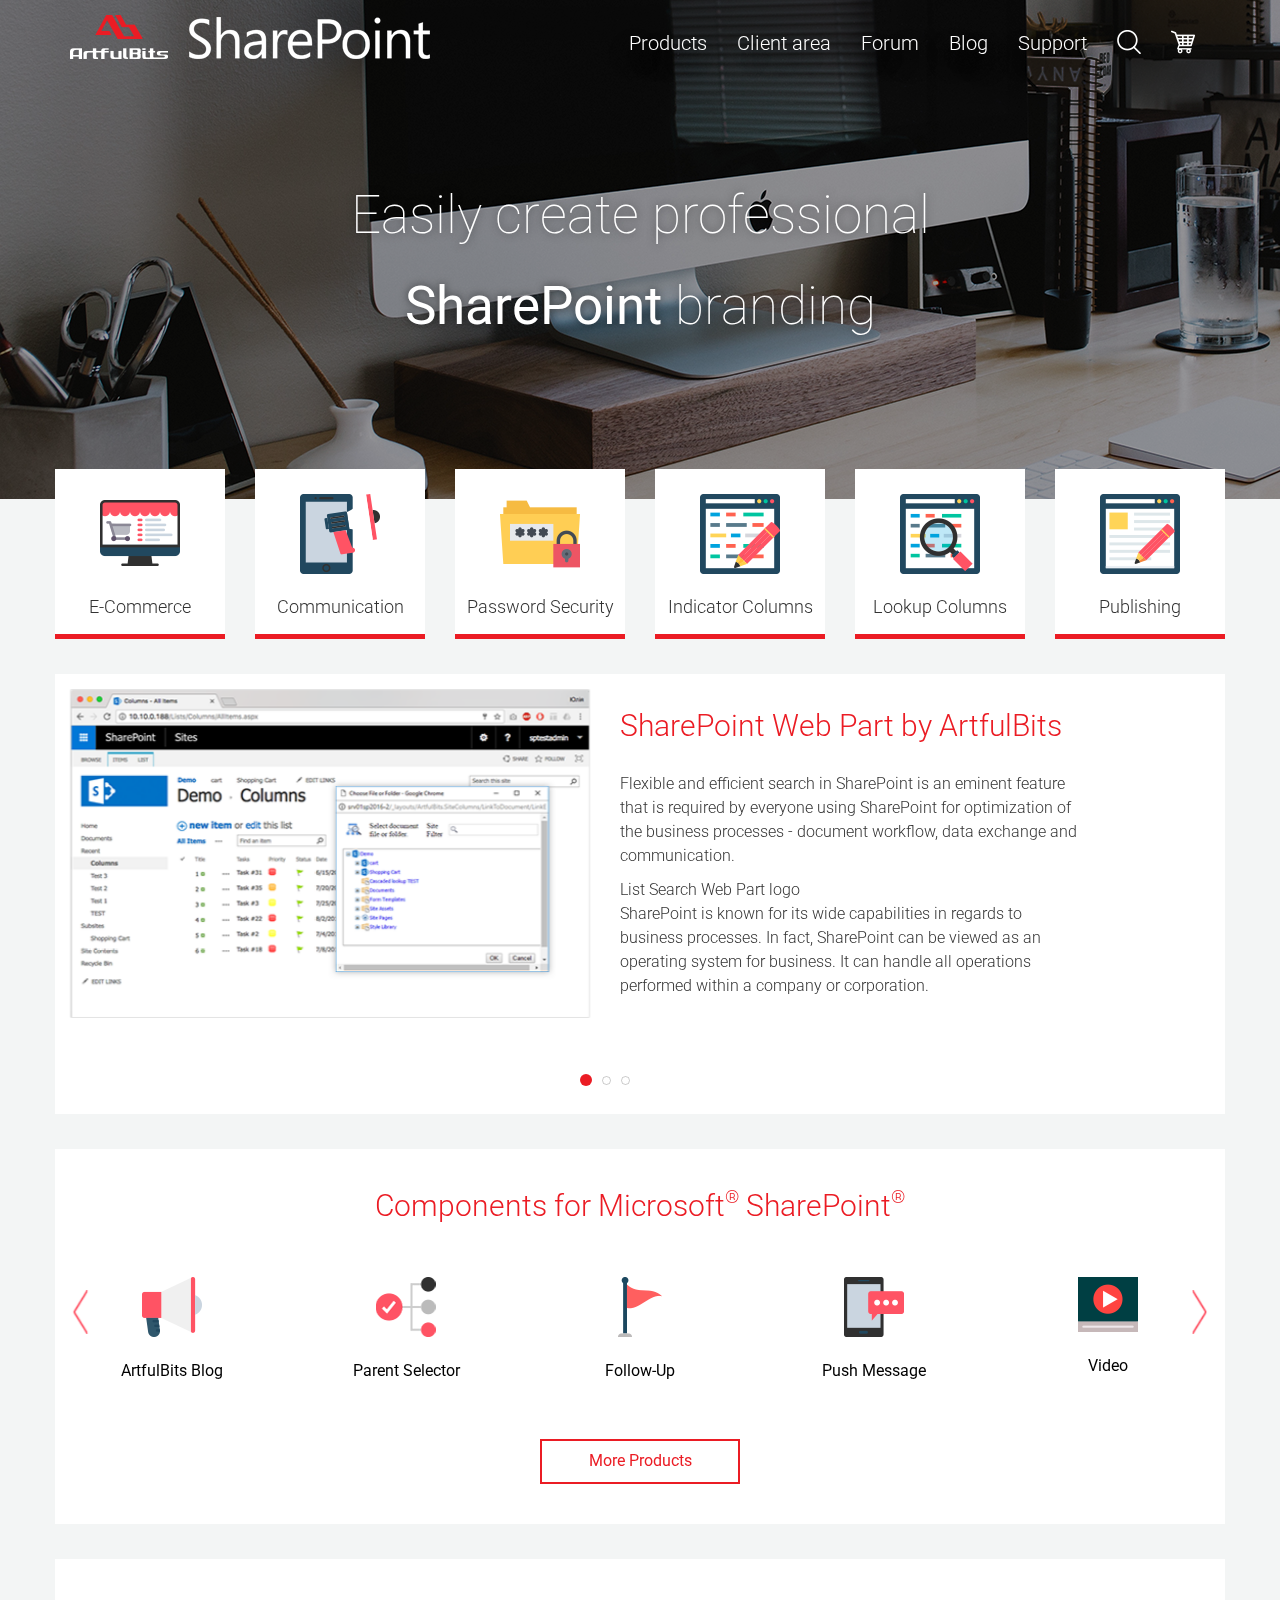
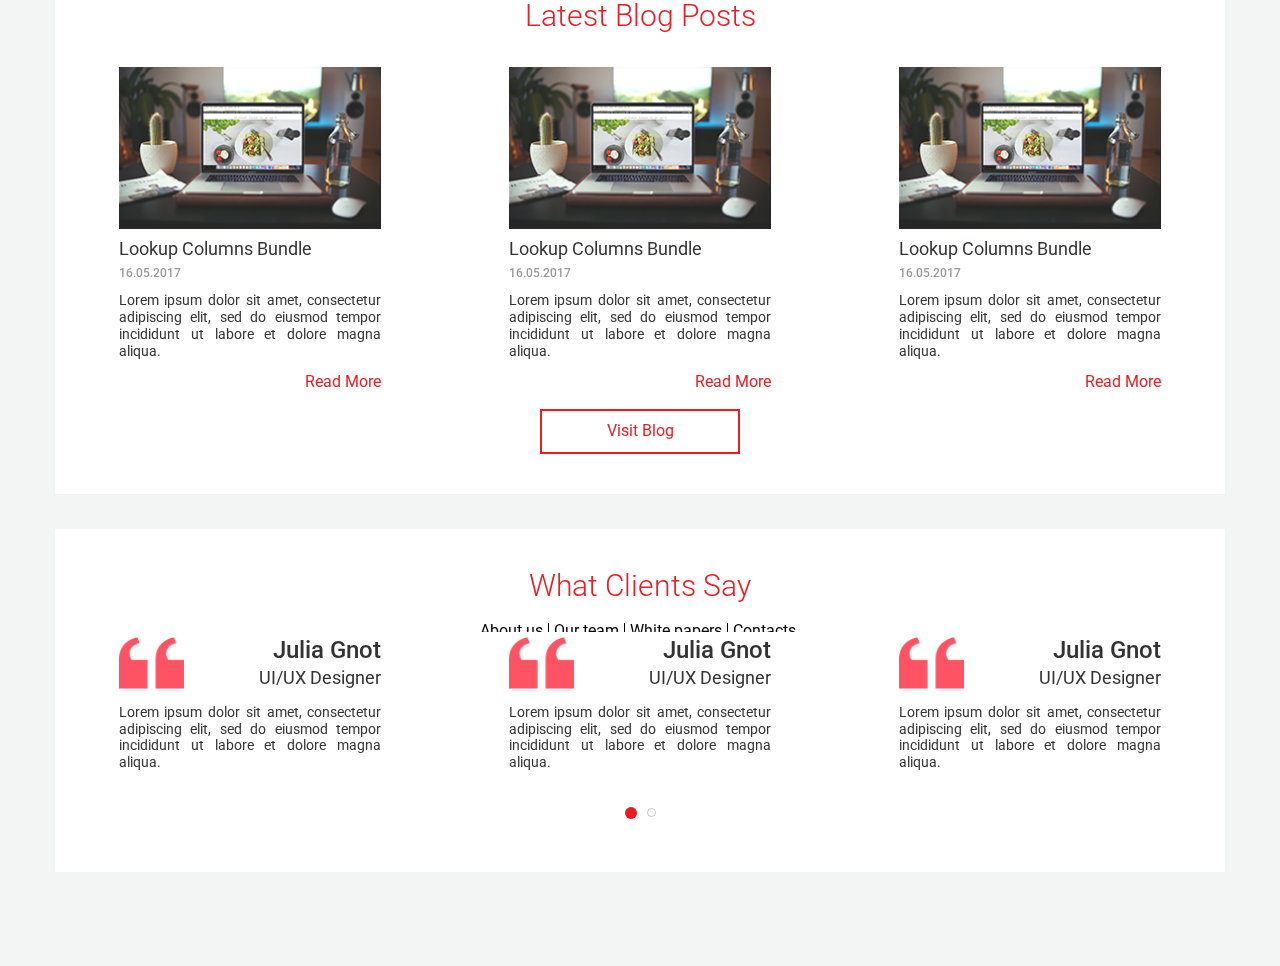
<file: index.html>
<!DOCTYPE html>
<html>
	<head>
		<title>ArtfulBits Sharepoint</title>
		<meta charset="utf-8">
	    <meta name="viewport" content="width=device-width, initial-scale=1.0">
	    <link href="favicon.ico" type="image/x-icon" rel="icon">
	    <link href="favicon.ico" type="image/x-icon" rel="shortcut icon">
	    <!-- <link rel="stylesheet" href="https://maxcdn.bootstrapcdn.com/bootstrap/3.3.7/css/bootstrap.min.css"> -->
	    <link rel="stylesheet" href="css/bootstrap.min.css">
	    <!-- <script src="https://ajax.googleapis.com/ajax/libs/jquery/3.1.1/jquery.min.js"></script> -->
	    <script src="js/jquery.min.js"></script>
	    <!-- <script src="https://maxcdn.bootstrapcdn.com/bootstrap/3.3.7/js/bootstrap.min.js"></script> -->
	    <script src="js/bootstrap.min.js"></script>
	    <!-- <script src="js/burger-menu.js"></script> -->
	    <script src="js/swiper.min.js"></script>	    
	    <link rel="stylesheet" href="css/swiper.css">
	    <link rel="stylesheet" href="css/styles.css">
	    <link rel="stylesheet" href="css/mediaqueries.css">
		<script src="js/main.js"></script>
	</head>
	<body class="home ie10up">
		<header>
			<nav class="navbar navbar-inverse header-nav">
			  <div class="container">
			    <div class="navbar-header">
			      <a class="navbar-brand" href="index.html"><img src="img/logo.png" alt="logo"></a>
			      <button type="button" class="navbar-toggle collapsed" data-toggle="collapse" data-target="#main-menu">
			        <span class="sr-only">Toggle navigation</span>
			        <span class="icon-bar"></span>
			        <span class="icon-bar"></span>
			        <span class="icon-bar"></span>
			      </button>
			    </div>
			    <div class="collapse navbar-collapse" id="main-menu">
			    <div class="nav-list">
				    <ul class="nav navbar-nav navbar-right">
				    	<li><a href="products.html">Products</a></li>
				    	<li><a href="#">Client area</a></li>
				    	<li><a href="#">Forum</a></li>
				    	<li><a href="blog.html">Blog</a></li>
				    	<li><a href="#">Support</a></li>
				      	<li class="">
					      		<a class="search"><span class="icon icon-big-loupe"></span><span class="icon icon-close"></span><span class="icon-label">Search</span></a>
					      		<form class="search-form" action="" data-search-live="" method="GET">
			                        <div class="form-wrap">
			                            <input class="form-input" id="search-form-input" type="text" name="s" autocomplete="off" placeholder="">
			                            <div class="search-tip">Type in solution name</div>
			                            <!-- <label class="form-label rd-input-label" for="rd-navbar-search-form-input">Search</label> -->
			                        </div>
			                        <button class="btn-search" type="submit"><span class="icon icon-big-loupe"></span></button>
			                        <!-- <div class="rd-search-results-live cleared" id="rd-search-results-live"></div> -->
		                      </form>
					      	</li>
				      	<li id="basket"><a href="#"><span class="icon icon-shopping-cart"></span><span class="icon-label">Basket</span><span class="basket-count hidden">0</span></a></li>
				    </ul>
			    </div>
			    </div>
			  </div>
			</nav>
			<div class="container banner-text">
				<h2>Easily create professional <span>SharePoint</span> branding</h2>
			</div>
		</header>
		<div class="page-content container">
			<div class="row products-list">
			    <div class="col-xs-6 col-sm-4 col-md-4 col-lg-2 product-block">
			    	<div>
				    	<img class="product-img" src="img/monitor.png"/>
				    	<p class="product-title">E-Commerce</p>
			    	</div>
			    </div>
			    <div class="col-xs-6 col-sm-4 col-md-4 col-lg-2 product-block">
				    <div>
				    	<img class="product-img" src="img/marketing.png"/>
				    	<p class="product-title">Communication</p>
				    </div>
			    </div>
			    <div class="col-xs-6 col-sm-4 col-md-4 col-lg-2 product-block">
				    <div>
				    	<img class="product-img" src="img/folder.png"/>
				    	<p class="product-title">Password Security</p>
			    	</div>
			    </div>
			    <div class="col-xs-6 col-sm-4 col-md-4 col-lg-2 product-block">
				    <div>
				    	<img class="product-img" src="img/web.png"/>
				    	<p class="product-title">Indicator Columns</p>
			    	</div>
			    </div>
			    <div class="col-xs-6 col-sm-4 col-md-4 col-lg-2 product-block">
				    <div>
				    	<img class="product-img" src="img/search.png"/>
				    	<p class="product-title">Lookup Columns</p>
			    	</div>
			    </div>
			    <div class="col-xs-6 col-sm-4 col-md-4 col-lg-2 product-block">
				    <div>
				    	<img class="product-img" src="img/edit.png"/>
				    	<p class="product-title">Publishing</p>
			    	</div>
			    </div>
	  		</div>	
	  		<div class="row content-part overview">
	  		
	  			<div class="swiper-container">
	  				<div class="swiper-wrapper">

	  					<div class="swiper-slide">
				  			<div class="col-xs-12 col-sm-6 col-md-6 col-lg-6">
						    	<img class="webpart-img" src="img/screen.png"/>
						    </div>
						    <div class="col-xs-12 col-sm-6 col-md-6 col-lg-6">
						    	<h2 class="block-title webpart-descr">SharePoint Web Part by ArtfulBits</h2>
						    	<p class="webpart-descr">Flexible and efficient search in SharePoint is an eminent feature that is required by everyone using SharePoint for optimization of the business processes - document workflow, data exchange and communication.</p>
						    	<p class="webpart-descr"> List Search Web Part logo<br/>
								SharePoint is known for its wide capabilities in regards to business processes. In fact, SharePoint can be viewed as an operating system for business. It can handle all operations performed within a company or corporation.</p>
						    </div>
			    		</div>

			    		<div class="swiper-slide">
				  			<div class="col-xs-12 col-sm-6 col-md-6 col-lg-6">
						    	<img class="webpart-img" src="img/screen.png"/>
						    </div>
						    <div class="col-xs-12 col-sm-6 col-md-6 col-lg-6">
						    	<h2 class="block-title webpart-descr">SharePoint Web Part by ArtfulBits</h2>
						    	<p class="webpart-descr">Flexible and efficient search in SharePoint is an eminent feature that is required by everyone using SharePoint for optimization of the business processes - document workflow, data exchange and communication.</p>
						    	<p class="webpart-descr"> List Search Web Part logo<br/>
								SharePoint is known for its wide capabilities in regards to business processes. In fact, SharePoint can be viewed as an operating system for business. It can handle all operations performed within a company or corporation.</p>
						    </div>
			    		</div>

			    		<div class="swiper-slide">
				  			<div class="col-xs-12 col-sm-6 col-md-6 col-lg-6">
						    	<img class="webpart-img" src="img/screen.png"/>
						    </div>
						    <div class="col-xs-12 col-sm-6 col-md-6 col-lg-6">
						    	<h2 class="block-title webpart-descr">SharePoint Web Part by ArtfulBits</h2>
						    	<p class="webpart-descr">Flexible and efficient search in SharePoint is an eminent feature that is required by everyone using SharePoint for optimization of the business processes - document workflow, data exchange and communication.</p>
						    	<p class="webpart-descr"> List Search Web Part logo<br/>
								SharePoint is known for its wide capabilities in regards to business processes. In fact, SharePoint can be viewed as an operating system for business. It can handle all operations performed within a company or corporation.</p>
						    </div>
			    		</div>
			    	
			    	</div>
			    	<div class="swiper-pagination"></div>
				</div>

	  		</div>	

	  		<div class="row content-part components-list">
	  			<h2 class="block-title">Components for Microsoft<sup>®</sup> SharePoint<sup>®</sup></h2>
	  			<div class="swiper-container">
	  				<div class="swiper-wrapper">

                    	<div class="swiper-slide">
				  			<div class="col-lg-2 component-block">
				  				<img class="product-img" src="img/10.png"/>
				  				<p class="component-title">ArtfulBits Blog</p>
				  			</div>
	  					</div>
			  			<div class="swiper-slide">		
				  			<div class="col-lg-2 component-block">
				  				<img class="product-img" src="img/6.png"/>
				  				<p class="component-title">Parent Selector</p>
				  			</div>
			  			</div>
			  			<div class="swiper-slide">
				  			<div class="col-lg-2 component-block">
				  				<img class="product-img" src="img/9.png"/>
				  				<p class="component-title">Follow-Up</p>
				  			</div>
			  			</div>
			  			<div class="swiper-slide">
				  			<div class="col-lg-2 component-block">
				  				<img class="product-img" src="img/8.png"/>
				  				<p class="component-title">Push Message</p>
				  			</div>
			  			</div>
			  			<div class="swiper-slide">
				  			<div class="col-lg-2 component-block">
				  				<img class="product-img" src="img/7.png"/>
				  				<p class="component-title">Video</p>
				  			</div>
	  					</div>
	  				</div>
	  			</div>

	  			<!-- <div class="swiper-pagination"></div> -->
	  			<div class="swiper-button-next"></div>
                <div class="swiper-button-prev"></div>

	  			<div class="row btn-area">
	  				<a href="#">
	  					<button class="btn-red">More Products</button>
	  				</a>
	  			</div>

	  		</div>	
	  		<div class="row content-part blog-list">
	  			<h2 class="block-title">Latest Blog Posts</h2>
		  		<div class="col-xs-12 col-sm-4 col-md-3 col-lg-3 blog-block">
		  			<img class="blog-img" src="img/workplace.png" />
		  			<h3 class="blog-title">Lookup Columns Bundle</h3>
		  			<p class="blog-date">16.05.2017</p>
		  			<p class="blog-descr">Lorem ipsum dolor sit amet, consectetur adipiscing elit, sed do eiusmod tempor incididunt ut labore et dolore magna aliqua.</p>
		  			<p class="read-more">
		  				<a href="#">Read More</a>
		  			</p>
		  		</div>
		  		<div class="col-xs-12 col-sm-4 col-md-3 col-lg-3 blog-block">
		  			<img class="blog-img" src="img/workplace.png" />
		  			<h3 class="blog-title">Lookup Columns Bundle</h3>
		  			<p class="blog-date">16.05.2017</p>
		  			<p class="blog-descr">Lorem ipsum dolor sit amet, consectetur adipiscing elit, sed do eiusmod tempor incididunt ut labore et dolore magna aliqua.</p>
		  			<p class="read-more">
		  				<a href="#">Read More</a>
		  			</p>
		  		</div>
		  		<div class="col-xs-12 col-sm-4 col-md-3 col-lg-3 blog-block">
		  			<img class="blog-img" src="img/workplace.png" />
		  			<h3 class="blog-title">Lookup Columns Bundle</h3>
		  			<p class="blog-date">16.05.2017</p>
		  			<p class="blog-descr">Lorem ipsum dolor sit amet, consectetur adipiscing elit, sed do eiusmod tempor incididunt ut labore et dolore magna aliqua.</p>
		  			<p class="read-more">
		  				<a href="#">Read More</a>
		  			</p>
		  		</div>
		  		<div class="row btn-area">
	  				<button class="btn-red">Visit Blog</button>
	  			</div>
	  		</div>
	  		<div class="row content-part blog-list">
	  			<h2 class="block-title">What Clients Say</h2>

	  			<div class="swiper-container">
	  				<div class="swiper-wrapper">

	  					<div class="swiper-slide">

	  			<div class="col-xs-12 col-sm-4 col-md-3 col-lg-3 blog-block">
		  			<img class="review-img" src="img/left-quote.png" />
		  			<h3 class="author-name">Julia Gnot<br/>
		  				<span>UI/UX Designer</span>
		  			</h3>
		  			<p class="review-text">Lorem ipsum dolor sit amet, consectetur adipiscing elit, sed do eiusmod tempor incididunt ut labore et dolore magna aliqua.</p>
		  		</div>
		  		<div class="col-xs-12 col-sm-4 col-md-3 col-lg-3 blog-block">
		  			<img class="review-img" src="img/left-quote.png" />
		  			<h3 class="author-name">Julia Gnot<br/>
		  				<span>UI/UX Designer</span>
		  			</h3>
		  			<p class="review-text">Lorem ipsum dolor sit amet, consectetur adipiscing elit, sed do eiusmod tempor incididunt ut labore et dolore magna aliqua.</p>
		  		</div>
		  		<div class="col-xs-12 col-sm-4 col-md-3 col-lg-3 blog-block">
		  			<img class="review-img" src="img/left-quote.png" />
		  			<h3 class="author-name">Julia Gnot<br/>
		  				<span>UI/UX Designer</span>
		  			</h3>
		  			<p class="review-text">Lorem ipsum dolor sit amet, consectetur adipiscing elit, sed do eiusmod tempor incididunt ut labore et dolore magna aliqua.</p>
		  		</div>

		  				</div>
		  				<div class="swiper-slide">

	  			<div class="col-xs-12 col-sm-4 col-md-3 col-lg-3 blog-block">
		  			<img class="review-img" src="img/left-quote.png" />
		  			<h3 class="author-name">Juliat<br/>
		  				<span>UI/UX</span>
		  			</h3>
		  			<p class="review-text">Lorem ipsum dolor sit amet, consectetur adipiscing elit, sed do eiusmod tempor incididunt ut labore et </p>
		  		</div>
		  		<div class="col-xs-12 col-sm-4 col-md-3 col-lg-3 blog-block">
		  			<img class="review-img" src="img/left-quote.png" />
		  			<h3 class="author-name">Julia<br/>
		  				<span>UI/UX</span>
		  			</h3>
		  			<p class="review-text">Lorem ipsum dolor sit amet, consectetur adipiscing elit, sed do eiusmod tempor incididunt ut labore et </p>
		  		</div>
		  		<div class="col-xs-12 col-sm-4 col-md-3 col-lg-3 blog-block">
		  			<img class="review-img" src="img/left-quote.png" />
		  			<h3 class="author-name">Julia<br/>
		  				<span>UI/UX</span>
		  			</h3>
		  			<p class="review-text">Lorem ipsum dolor sit amet, consectetur adipiscing elit, sed do eiusmod tempor incididunt ut labore et </p>
		  		</div>

		  				</div>

		  			</div>
		  			<div class="swiper-pagination"></div>
		  		</div>
	  		</div>

		</div>
		<footer>
			<div class="container">
				<ul class="nav navbar-nav footer-nav">
					<li>
						<a href="#">About us</a>
					</li>
					<li>
						<a href="#">Our team</a>
					</li>
					<li>
						<a href="#">White papers</a>
					</li>
					<li>
						<a href="#">Contacts</a>
					</li>
				</ul>
				<p class="copyright">© 2005-2017 ArtfulBits. All rights reserved.</p>
			</div>
		</footer>


		<script>
	        var swiper1 = new Swiper('.components-list .swiper-container', {
	            nextButton: '.components-list .swiper-button-next',
	            prevButton: '.components-list .swiper-button-prev',
	            slidesPerView: 5,
	            paginationClickable: true,
			    loop: true,
	            simulateTouch: false,
	            autoplay: 2000,
	            speed: 700,
	            preventClicks: false,
	            preventClicksPropagation: false,
	            controlInverse: true,
	            breakpoints: {
	                 // when window width is <= 1200px
	                1200: {
						slidesPerView: 4,
						loop: true,
						autoplay: 2000,
						speed: 700,
						paginationClickable: true,
			        },
	                // when window width is <= 767px
	                767: {
						slidesPerView: 3,
						loop: true,
						autoplay: 2000,
						speed: 700,
						paginationClickable: true,
	                },
	                // when window width is <= 550px
	                440: {
						slidesPerView: 1,
						loop: true,
						autoplay: 2000,
						speed: 700,
						paginationClickable: true,
	                }
	             }
	        });
	        // for ms edge:
	        $(".components-list .swiper-container").removeClass("swiper-wp8-horizontal");
	        
	        $(".components-list .swiper-container").hover(
			  	function() {
			  		swiper1.autoplayPaused = true;
					swiper1.stopAutoplay();
			  	},
			  	function() {
			  		swiper1.autoplayPaused = false;
					swiper1.startAutoplay();
			  	}
			);

	        var swiper2 = new Swiper('.overview .swiper-container', {
	            pagination: '.overview .swiper-pagination',
	            slidesPerView: 1,
	            paginationClickable: true,
	            simulateTouch: false,
	            speed: 2000,
	            autoplay: 5000,
	            loop: true
	        });
	         $(".overview .swiper-container").hover(
			  	function() {
			  		swiper2.autoplayPaused = true;
					swiper2.stopAutoplay();
			  	},
			  	function() {
			  		swiper2.autoplayPaused = false;
					swiper2.startAutoplay();
			  	}
			);

		    var swiper3 = new Swiper('.blog-list .swiper-container', {
		        pagination: '.blog-list .swiper-pagination',
		        //slidesPerView: 1,
		        paginationClickable: true,
		        simulateTouch: false,
		        speed: 700,
		        autoplay: 3000,
		        effect: 'fade',
		        fade: {
				  crossFade: false
				}
	         });
	        $(".blog-list .swiper-container").hover(
			  	function() {
			  		swiper3.autoplayPaused = true;
					swiper3.stopAutoplay();
			  	},
			  	function() {
			  		swiper3.autoplayPaused = false;
					swiper3.startAutoplay();
			  	}
			);
        </script>
        
	</body>
</html>
</file>
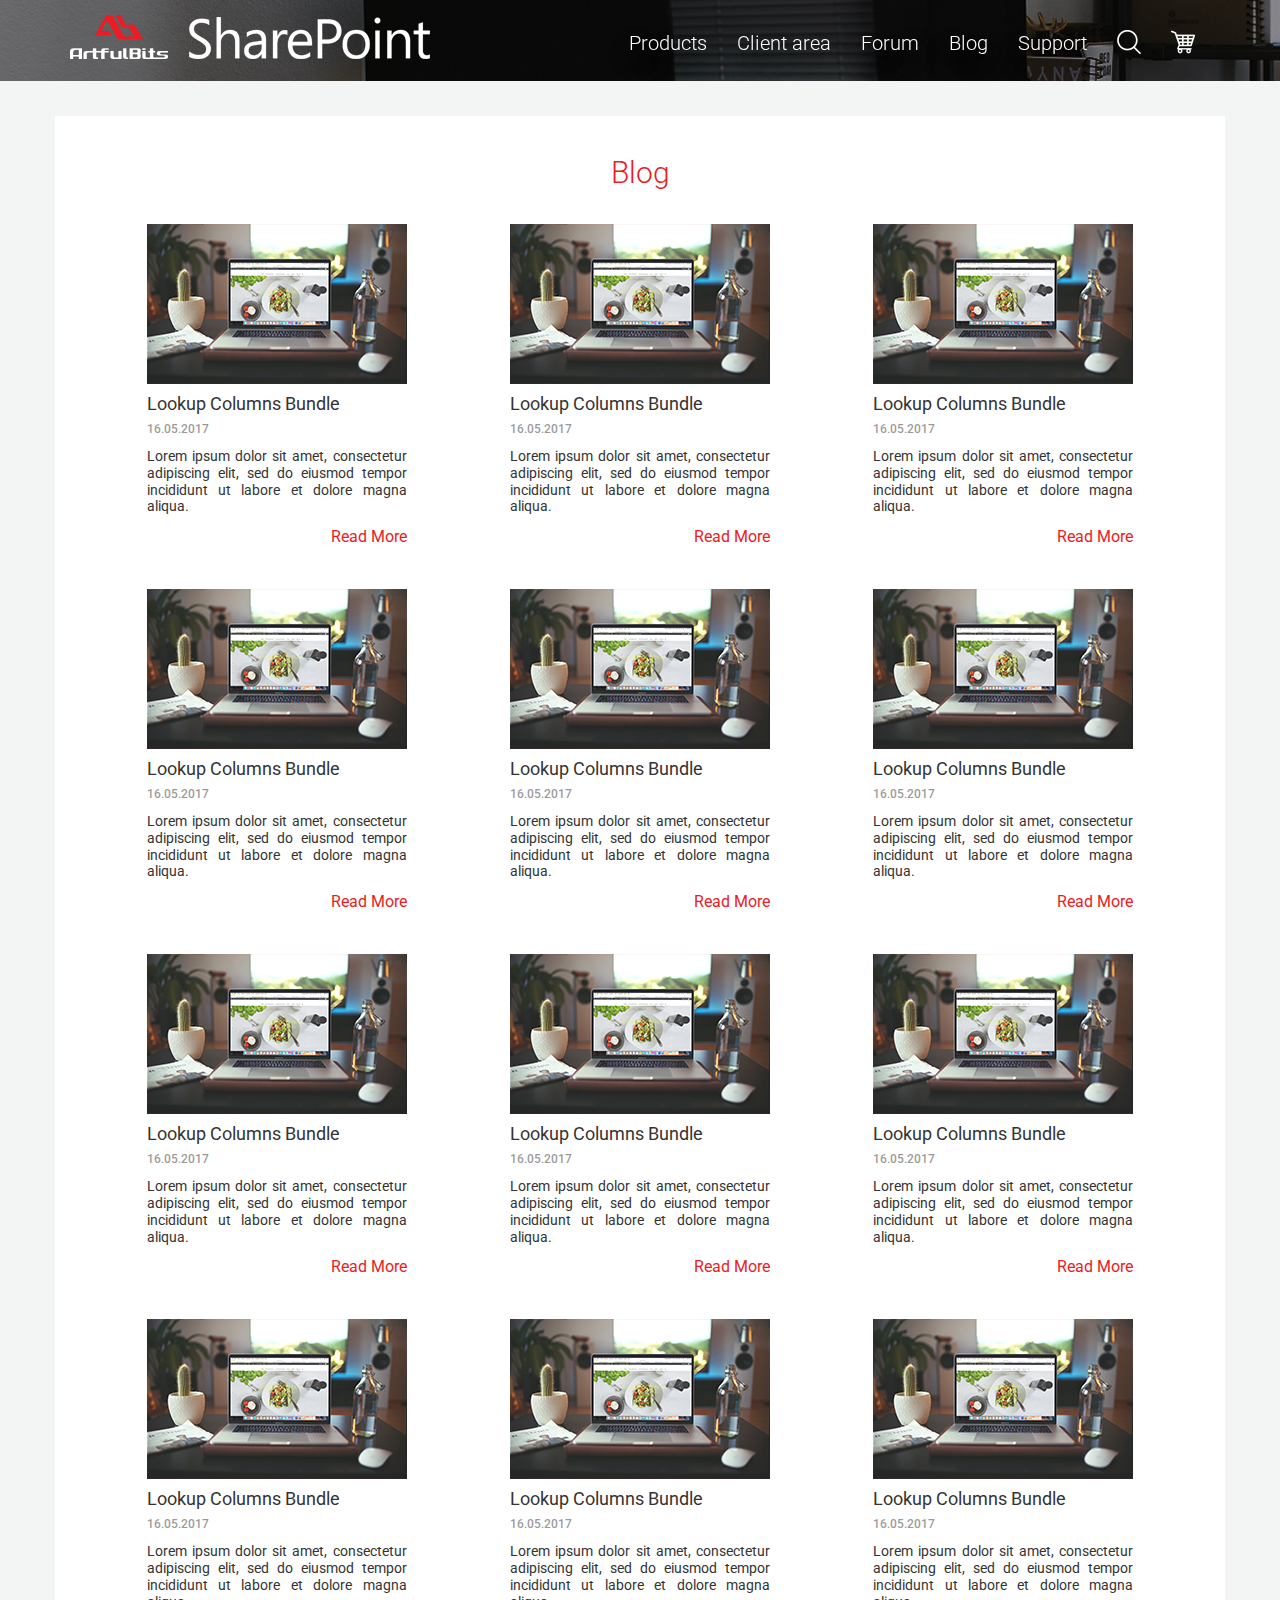
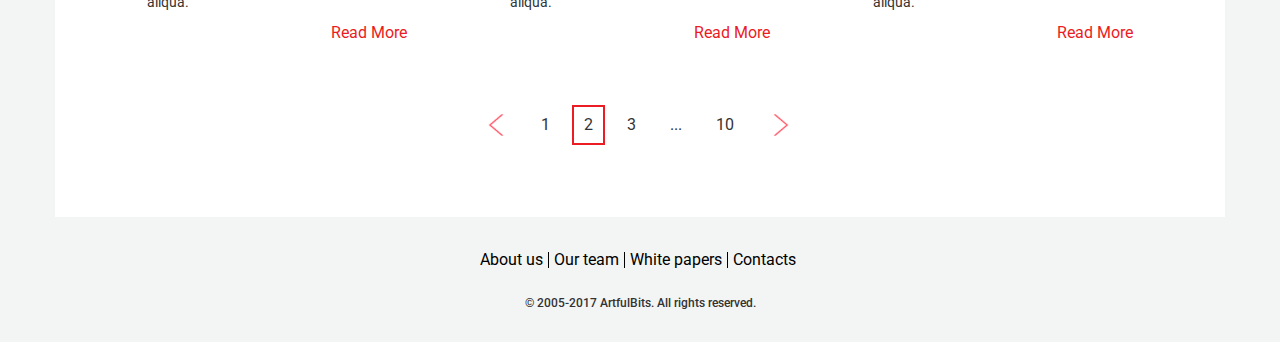
<file: blog.html>
﻿<!DOCTYPE html>
<html>
	<head>
		<title>Blog | ArtfulBits Sharepoint</title>
		<meta charset="utf-8">
	    <meta name="viewport" content="width=device-width, initial-scale=1.0">
	    <link href="favicon.ico" type="image/x-icon" rel="icon">
	    <link href="favicon.ico" type="image/x-icon" rel="shortcut icon">
	    <!-- <link rel="stylesheet" href="https://maxcdn.bootstrapcdn.com/bootstrap/3.3.7/css/bootstrap.min.css"> -->
	    <link rel="stylesheet" href="css/bootstrap.min.css">
	    <!-- <script src="https://ajax.googleapis.com/ajax/libs/jquery/3.1.1/jquery.min.js"></script> -->
	    <script src="js/jquery.min.js"></script>
	    <!-- <script src="https://maxcdn.bootstrapcdn.com/bootstrap/3.3.7/js/bootstrap.min.js"></script> -->
	    <script src="js/bootstrap.min.js"></script>
	    <script src="js/burger-menu.js"></script>
	    <script src="js/swiper.min.js"></script>	    
	    <link rel="stylesheet" href="css/swiper.css">
	    <link rel="stylesheet" href="css/styles.css">
	    <link rel="stylesheet" href="css/mediaqueries.css">
	</head>
	<body class="blog ie10up">
		<header>
			<nav class="navbar navbar-inverse header-nav">
			  <div class="container">
			    <div class="navbar-header">
			      <a class="navbar-brand" href="index.html"><img src="img/logo.png" alt="logo"></a>
			      <button type="button" class="navbar-toggle collapsed" data-toggle="collapse" data-target="#main-menu">
			        <span class="sr-only">Toggle navigation</span>
			        <span class="icon-bar"></span>
			        <span class="icon-bar"></span>
			        <span class="icon-bar"></span>
			      </button>
			    </div>
			    <div class="collapse navbar-collapse" id="main-menu">
				    <div class="nav-list">
					    <ul class="nav navbar-nav navbar-right">
					    	<li><a href="products.html">Products</a></li>
					    	<li><a href="#">Client area</a></li>
					    	<li><a href="#">Forum</a></li>
					    	<li><a href="blog.html">Blog</a></li>
					    	<li><a href="#">Support</a></li>
					      	<li class="">
					      		<a class="search"><span class="icon icon-big-loupe"></span><span class="icon icon-close"></span><span class="icon-label">Search</span></a>
					      		<form class="search-form" action="" data-search-live="" method="GET">
			                        <div class="form-wrap">
			                             <input class="form-input" id="search-form-input" type="text" name="s" autocomplete="off" placeholder="">
			                            <div class="search-tip">Type in solution name</div>
			                            <!-- <label class="form-label rd-input-label" for="rd-navbar-search-form-input">Search</label> -->
			                        </div>
			                        <button class="btn-search" type="submit"><span class="icon icon-big-loupe"></span></button>
			                        <!-- <div class="rd-search-results-live cleared" id="rd-search-results-live"></div> -->
		                      </form>
					      	</li>
					      	<li id="basket"><a href="#"><span class="icon icon-shopping-cart"></span><span class="icon-label">Basket</span><span class="basket-count hidden">0</span></a></li>
					    </ul>
				    </div>
			    </div>
			  </div>
			</nav>
		</header>
		<div class="page-content container">
	  		<div class="row content-part blog-list">
	  			<h2 class="block-title">Blog</h2>
		  		<div class="col-xs-12 col-sm-4 col-md-3 col-lg-3 blog-block">
		  			<img class="blog-img" src="img/workplace.png" />
		  			<h3 class="blog-title">Lookup Columns Bundle</h3>
		  			<p class="blog-date">16.05.2017</p>
		  			<p class="blog-descr">Lorem ipsum dolor sit amet, consectetur adipiscing elit, sed do eiusmod tempor incididunt ut labore et dolore magna aliqua.</p>
		  			<p class="read-more">
		  				<a href="single-blog-post.html">Read More</a>
		  			</p>
		  		</div>
		  		<div class="col-xs-12 col-sm-4 col-md-3 col-lg-3 blog-block">
		  			<img class="blog-img" src="img/workplace.png" />
		  			<h3 class="blog-title">Lookup Columns Bundle</h3>
		  			<p class="blog-date">16.05.2017</p>
		  			<p class="blog-descr">Lorem ipsum dolor sit amet, consectetur adipiscing elit, sed do eiusmod tempor incididunt ut labore et dolore magna aliqua.</p>
		  			<p class="read-more">
		  				<a href="#">Read More</a>
		  			</p>
		  		</div>
		  		<div class="col-xs-12 col-sm-4 col-md-3 col-lg-3 blog-block">
		  			<img class="blog-img" src="img/workplace.png" />
		  			<h3 class="blog-title">Lookup Columns Bundle</h3>
		  			<p class="blog-date">16.05.2017</p>
		  			<p class="blog-descr">Lorem ipsum dolor sit amet, consectetur adipiscing elit, sed do eiusmod tempor incididunt ut labore et dolore magna aliqua.</p>
		  			<p class="read-more">
		  				<a href="#">Read More</a>
		  			</p>
		  		</div>
		  		<div class="col-xs-12 col-sm-4 col-md-3 col-lg-3 blog-block">
		  			<img class="blog-img" src="img/workplace.png" />
		  			<h3 class="blog-title">Lookup Columns Bundle</h3>
		  			<p class="blog-date">16.05.2017</p>
		  			<p class="blog-descr">Lorem ipsum dolor sit amet, consectetur adipiscing elit, sed do eiusmod tempor incididunt ut labore et dolore magna aliqua.</p>
		  			<p class="read-more">
		  				<a href="#">Read More</a>
		  			</p>
		  		</div>
		  		<div class="col-xs-12 col-sm-4 col-md-3 col-lg-3 blog-block">
		  			<img class="blog-img" src="img/workplace.png" />
		  			<h3 class="blog-title">Lookup Columns Bundle</h3>
		  			<p class="blog-date">16.05.2017</p>
		  			<p class="blog-descr">Lorem ipsum dolor sit amet, consectetur adipiscing elit, sed do eiusmod tempor incididunt ut labore et dolore magna aliqua.</p>
		  			<p class="read-more">
		  				<a href="#">Read More</a>
		  			</p>
		  		</div>
		  		<div class="col-xs-12 col-sm-4 col-md-3 col-lg-3 blog-block">
		  			<img class="blog-img" src="img/workplace.png" />
		  			<h3 class="blog-title">Lookup Columns Bundle</h3>
		  			<p class="blog-date">16.05.2017</p>
		  			<p class="blog-descr">Lorem ipsum dolor sit amet, consectetur adipiscing elit, sed do eiusmod tempor incididunt ut labore et dolore magna aliqua.</p>
		  			<p class="read-more">
		  				<a href="#">Read More</a>
		  			</p>
		  		</div>
		  		<div class="col-xs-12 col-sm-4 col-md-3 col-lg-3 blog-block">
		  			<img class="blog-img" src="img/workplace.png" />
		  			<h3 class="blog-title">Lookup Columns Bundle</h3>
		  			<p class="blog-date">16.05.2017</p>
		  			<p class="blog-descr">Lorem ipsum dolor sit amet, consectetur adipiscing elit, sed do eiusmod tempor incididunt ut labore et dolore magna aliqua.</p>
		  			<p class="read-more">
		  				<a href="#">Read More</a>
		  			</p>
		  		</div>
		  		<div class="col-xs-12 col-sm-4 col-md-3 col-lg-3 blog-block">
		  			<img class="blog-img" src="img/workplace.png" />
		  			<h3 class="blog-title">Lookup Columns Bundle</h3>
		  			<p class="blog-date">16.05.2017</p>
		  			<p class="blog-descr">Lorem ipsum dolor sit amet, consectetur adipiscing elit, sed do eiusmod tempor incididunt ut labore et dolore magna aliqua.</p>
		  			<p class="read-more">
		  				<a href="#">Read More</a>
		  			</p>
		  		</div>
		  		<div class="col-xs-12 col-sm-4 col-md-3 col-lg-3 blog-block">
		  			<img class="blog-img" src="img/workplace.png" />
		  			<h3 class="blog-title">Lookup Columns Bundle</h3>
		  			<p class="blog-date">16.05.2017</p>
		  			<p class="blog-descr">Lorem ipsum dolor sit amet, consectetur adipiscing elit, sed do eiusmod tempor incididunt ut labore et dolore magna aliqua.</p>
		  			<p class="read-more">
		  				<a href="#">Read More</a>
		  			</p>
		  		</div>
		  		<div class="col-xs-12 col-sm-4 col-md-3 col-lg-3 blog-block">
		  			<img class="blog-img" src="img/workplace.png" />
		  			<h3 class="blog-title">Lookup Columns Bundle</h3>
		  			<p class="blog-date">16.05.2017</p>
		  			<p class="blog-descr">Lorem ipsum dolor sit amet, consectetur adipiscing elit, sed do eiusmod tempor incididunt ut labore et dolore magna aliqua.</p>
		  			<p class="read-more">
		  				<a href="#">Read More</a>
		  			</p>
		  		</div>
		  		<div class="col-xs-12 col-sm-4 col-md-3 col-lg-3 blog-block">
		  			<img class="blog-img" src="img/workplace.png" />
		  			<h3 class="blog-title">Lookup Columns Bundle</h3>
		  			<p class="blog-date">16.05.2017</p>
		  			<p class="blog-descr">Lorem ipsum dolor sit amet, consectetur adipiscing elit, sed do eiusmod tempor incididunt ut labore et dolore magna aliqua.</p>
		  			<p class="read-more">
		  				<a href="#">Read More</a>
		  			</p>
		  		</div>
		  		<div class="col-xs-12 col-sm-4 col-md-3 col-lg-3 blog-block">
		  			<img class="blog-img" src="img/workplace.png" />
		  			<h3 class="blog-title">Lookup Columns Bundle</h3>
		  			<p class="blog-date">16.05.2017</p>
		  			<p class="blog-descr">Lorem ipsum dolor sit amet, consectetur adipiscing elit, sed do eiusmod tempor incididunt ut labore et dolore magna aliqua.</p>
		  			<p class="read-more">
		  				<a href="#">Read More</a>
		  			</p>
		  		</div>
		  		<nav class="page-nav">
	                <ul class="pagination">
	                    <li class="prev">
	                    	<a rel="prev"><span class="icon icon-left"></span></a>
	                    </li>
	                    <li data-page="1">
	                    	<a>1</a>
	                    </li>
	                    <li data-page="2" class="active">
	                    	<a>2</a>
	                    </li>
	                    <li data-page="3">
	                    	<a>3</a>
	                    </li>
	                    <li data-page="4" class="hidden">
	                    	<a>4</a>
	                    </li>
	                    <li data-page="5" class="hidden">
	                    	<a>5</a>
	                    </li>
	                    <li data-page="6" class="hidden">
	                    	<a>6</a>
	                    </li>
	                    <li data-page="7" class="hidden">
	                    	<a>7</a>
	                    </li>
	                    <li data-page="8" class="hidden">
	                    	<a>8</a>
	                    </li>
	                    <li data-page="9" class="hidden">
	                    	<a>9</a>
	                    </li>
	                    <li data-page="10">
	                    	<a>10</a>
	                    </li>
	                    <li class="next">
	                    	<a rel="next"><span class="icon icon-right"></span></a>
	                    </li>                      
	                </ul>
            </nav>
	  		</div>
	  		
		</div>
		<footer>
			<div class="container">
				<ul class="nav navbar-nav footer-nav">
					<li>
						<a href="#">About us</a>
					</li>
					<li>
						<a href="#">Our team</a>
					</li>
					<li>
						<a href="#">White papers</a>
					</li>
					<li>
						<a href="#">Contacts</a>
					</li>
				</ul>
				<p class="copyright">© 2005-2017 ArtfulBits. All rights reserved.</p>
			</div>
		</footer>
        
	</body>
</html>
</file>
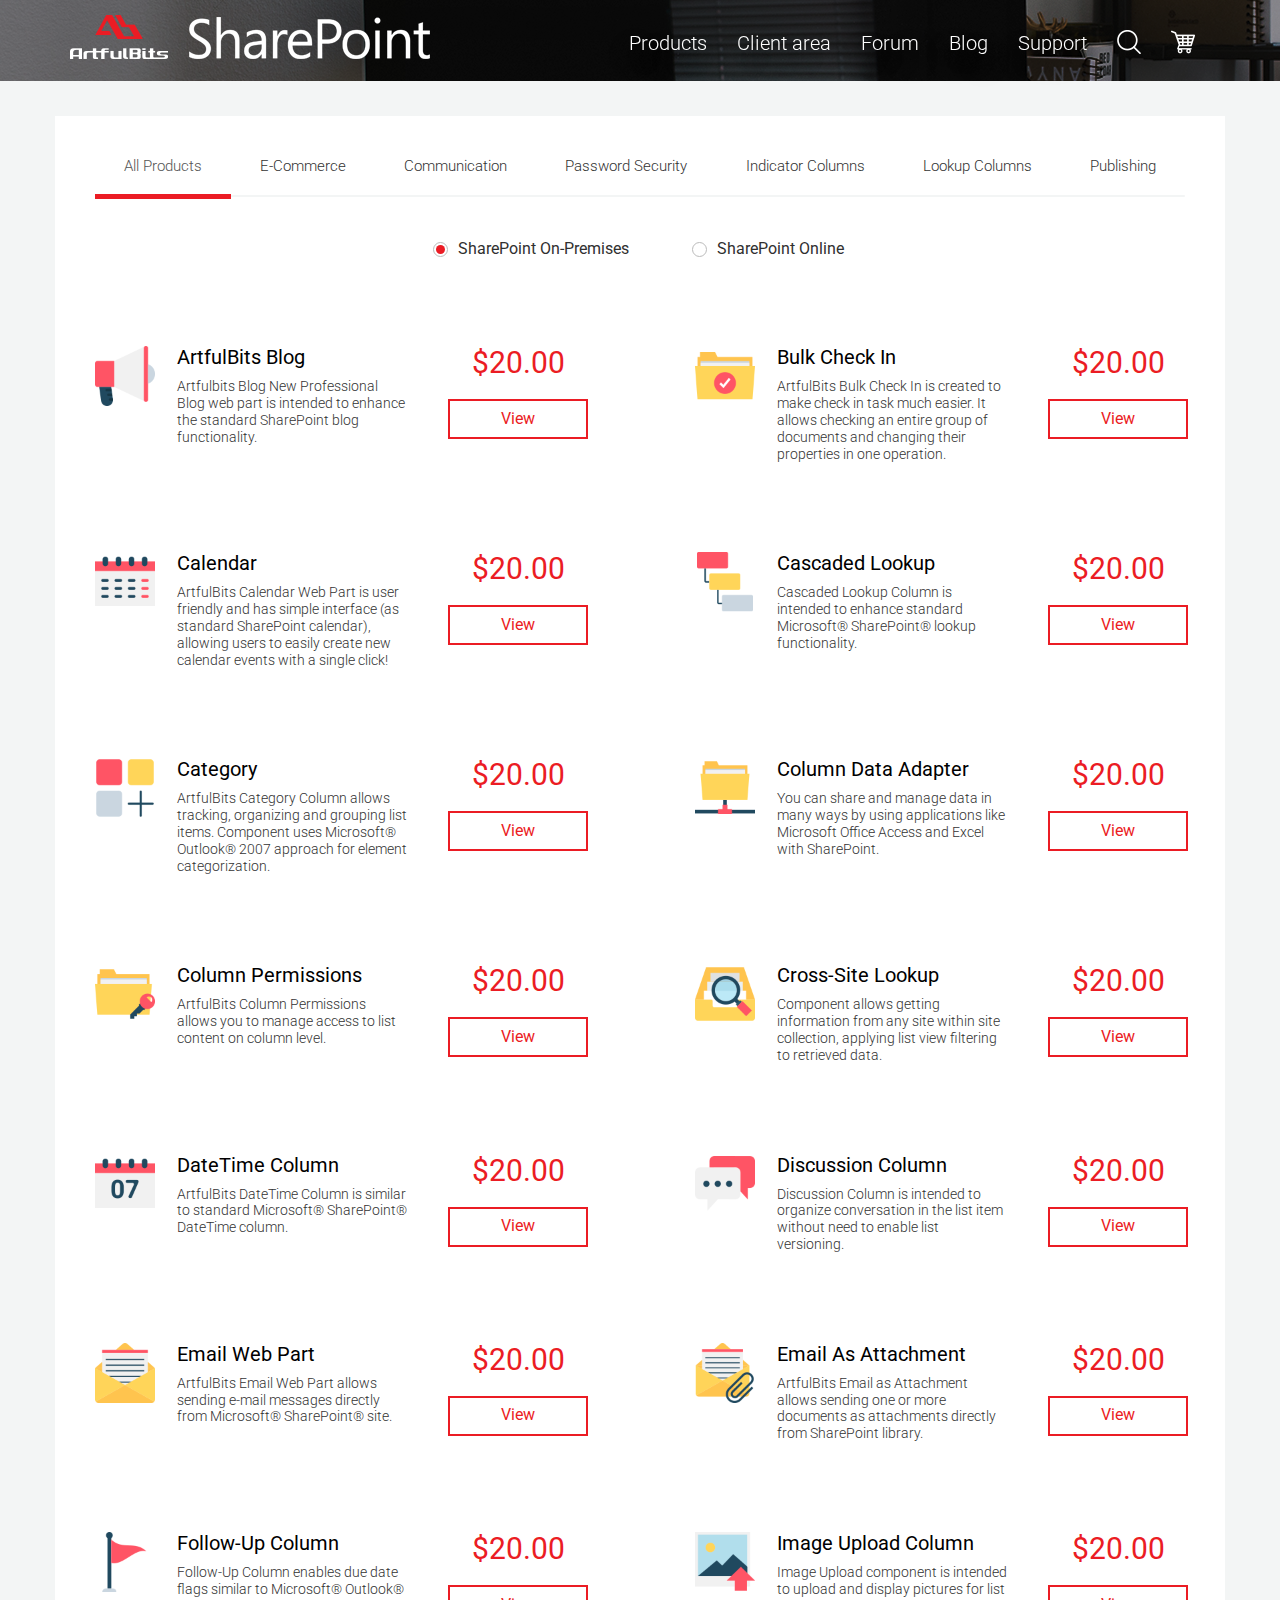
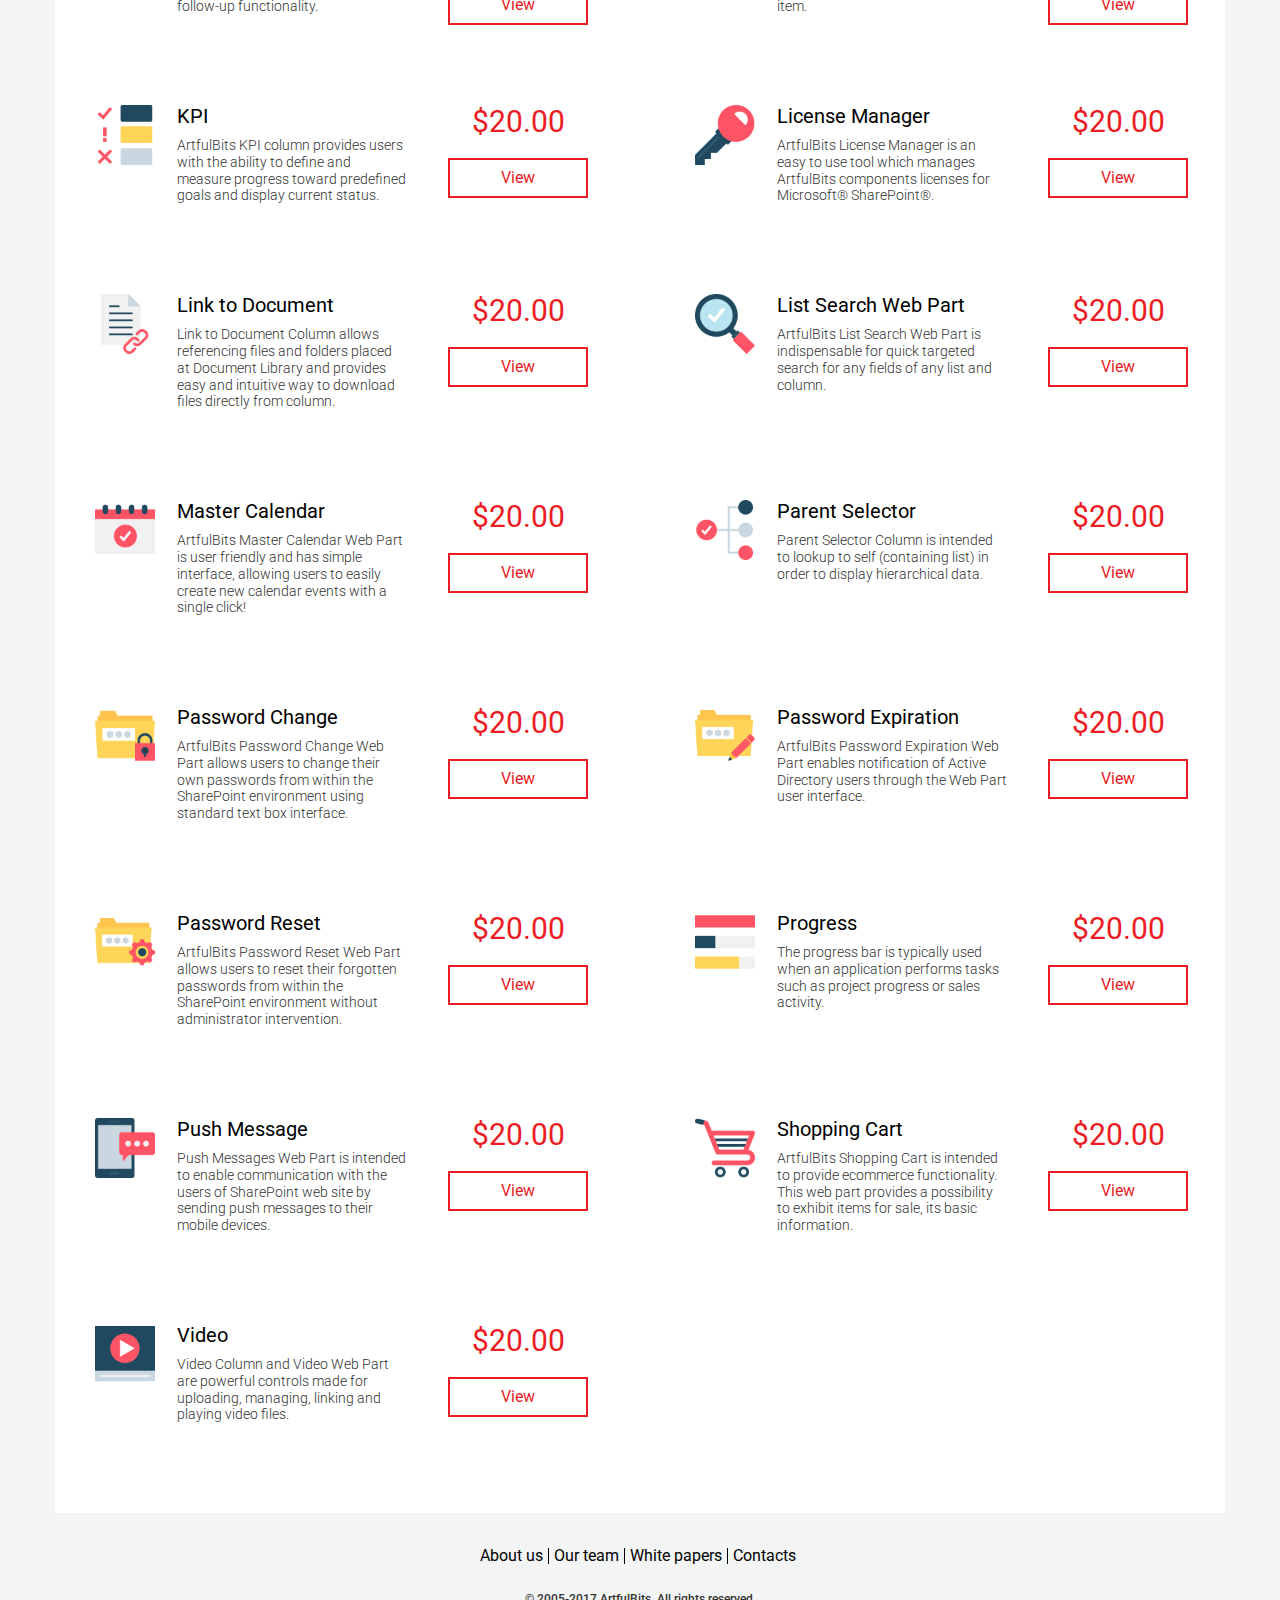
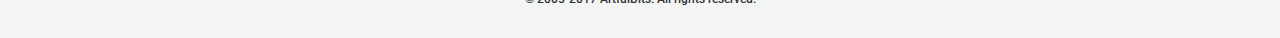
<file: products.html>
﻿<!DOCTYPE html>
<html>
	<head>
		<title>Products | ArtfulBits Sharepoint</title>
		<meta charset="utf-8">
	    <meta name="viewport" content="width=device-width, initial-scale=1.0">
	    <link href="favicon.ico" type="image/x-icon" rel="icon">
	    <link href="favicon.ico" type="image/x-icon" rel="shortcut icon">
	    <!-- <link rel="stylesheet" href="https://maxcdn.bootstrapcdn.com/bootstrap/3.3.7/css/bootstrap.min.css"> -->
	    <link rel="stylesheet" href="css/bootstrap.min.css">
	    <!-- <script src="https://ajax.googleapis.com/ajax/libs/jquery/3.1.1/jquery.min.js"></script> -->
	    <script src="js/jquery.min.js"></script>
	    <!-- <script src="https://maxcdn.bootstrapcdn.com/bootstrap/3.3.7/js/bootstrap.min.js"></script> -->
	    <script src="js/bootstrap.min.js"></script>
	    <script src="js/burger-menu.js"></script>
	    <script src="js/swiper.min.js"></script>	    
	    <link rel="stylesheet" href="css/swiper.css">
	    <link rel="stylesheet" href="css/styles.css">
	    <link rel="stylesheet" href="css/mediaqueries.css">
	</head>
	<body class="products">
		<header>
			<nav class="navbar navbar-inverse header-nav">
			  <div class="container">
			    <div class="navbar-header">
			      <a class="navbar-brand" href="index.html"><img src="img/logo.png" alt="logo"></a>
			      <button type="button" class="navbar-toggle collapsed" data-toggle="collapse" data-target="#main-menu">
			        <span class="sr-only">Toggle navigation</span>
			        <span class="icon-bar"></span>
			        <span class="icon-bar"></span>
			        <span class="icon-bar"></span>
			      </button>
			    </div>
			    <div class="collapse navbar-collapse" id="main-menu">
				    <div class="nav-list">
					    <ul class="nav navbar-nav navbar-right">
					    	<li><a href="products.html">Products</a></li>
					    	<li><a href="#">Client area</a></li>
					    	<li><a href="#">Forum</a></li>
					    	<li><a href="blog.html">Blog</a></li>
					    	<li><a href="#">Support</a></li>
					      	<li class="">
					      		<a class="search"><span class="icon icon-big-loupe"></span><span class="icon icon-close"></span><span class="icon-label">Search</span></a>
					      		<form class="search-form" action="" data-search-live="" method="GET">
			                        <div class="form-wrap">
			                             <input class="form-input" id="search-form-input" type="text" name="s" autocomplete="off" placeholder="">
			                            <div class="search-tip">Type in solution name</div>
			                            <!-- <label class="form-label rd-input-label" for="rd-navbar-search-form-input">Search</label> -->
			                        </div>
			                        <button class="btn-search" type="submit"><span class="icon icon-big-loupe"></span></button>
			                        <!-- <div class="rd-search-results-live cleared" id="rd-search-results-live"></div> -->
		                      </form>
					      	</li>
					      	<li id="basket"><a href="#"><span class="icon icon-shopping-cart"></span><span class="icon-label">Basket</span><span class="basket-count hidden">0</span></a></li>
					    </ul>
				    </div>
			    </div>
			  </div>
			</nav>
		</header>
		<div class="page-content container">

	  		<div class="row content-part tab-part main-tab-part">
		  		<ul class="nav nav-tabs nav-justified hidden-xs hidden-sm">
					<li class="tab-selector active" data-index="0">
						<a  href="#all" data-toggle="tab">All Products</a>
					</li>
					<li class="tab-selector" data-index="1">
						<a href="#ecommerce" data-toggle="tab">E-Commerce</a>
					</li>
					<li class="tab-selector" data-index="2">
						<a href="#communication" data-toggle="tab">Communication</a>
					</li>
					<li class="tab-selector" data-index="3">
						<a  href="#security" data-toggle="tab">Password Security</a>
					</li>
					<li class="tab-selector" data-index="4">
						<a href="#indicator-col" data-toggle="tab">Indicator Columns</a>
					</li>
					<li class="tab-selector" data-index="5">
						<a href="#lookup-col" data-toggle="tab">Lookup Columns</a>
					</li>
					<li class="tab-selector" data-index="6"> <!-- id="slide-item-7" -->
						<a href="#publishing" data-toggle="tab">Publishing</a>
					</li>
					<div class="slider">
			    		<div class="bar"></div>
			  		</div>
				</ul>
			    <div class="component-list visible-xs visible-sm" id="tab_selector">
                    <input value="0" class="component-selected-hidden" name="tab-selected" type="hidden">
                    <p class="search-par component-selected">All Products</p><span class="icon icon-right"></span>
                    <div class="options-list">
                        <p class="option shown" value="0">
                            All Products
                        </p>
                        <p class="option" value="1">
                            E-Commerce
                        </p>
                        <p class="option" value="2">
                            Communication
                        </p>
                        <p class="option" value="3">
                            Password Security
                        </p>
                        <p class="option" value="4">
                            Indicator Columns
                        </p>
                        <p class="option" value="5">
                            Lookup Columns
                        </p>
                        <p class="option" value="6">
                            Publishing
                        </p>
                    </div>
                </div>
				<form class="radio-area">
				    <label class="radio-inline">
				      	<input type="radio" name="optradio" checked="" id="radio01"><label for="radio01"><span></span>SharePoint On-Premises</label>
				    </label>
				    <label class="radio-inline">
				      	<input type="radio" name="optradio" id="radio02"><label for="radio02"><span></span>SharePoint Online</label>
				    </label>
				</form>

				<div class="tab-content">
				  	<div class="tab-pane active" id="all">
					  	<div class="row overview">		          			
						    <div class="col-xs-12 col-sm-6 col-md-6 col-lg-6 product-item">
						    	<div class="short-descr">
						  			<div class="col-xxs-offset-0 col-xxs-12 col-xs-2 col-sm-3 col-md-2 col-lg-2">
								    	<img class="webpart-img" src="img/products/ArtfulBits-Blog.png"/>
								    </div>
								    <div class="col-xxs-offset-0 col-xxs-12 col-xs-10 col-sm-9 col-md-6 col-lg-6">
								    	<h2 class="block-title webpart-descr">ArtfulBits Blog</h2>
								    	<p class="webpart-descr">Artfulbits Blog  New Professional Blog web part is intended to enhance the standard SharePoint blog functionality.</p>
								    </div>
								    <div class="col-xxs-offset-0 col-xxs-12 col-xs-offset-0 col-xs-12 col-sm-offset-3 col-sm-9 col-md-offset-0 col-md-4 col-lg-4">
								    	<p class="price">$20.00</p>
								    	<a href="#">
						  					<button class="btn-red">View</button> 	
						  				</a>			
						  			</div>
	  							</div>
						    </div>
						    <div class="col-xs-12 col-sm-6 col-md-6 col-lg-6 product-item">
						    	<div class="short-descr">
						  			<div class="col-xxs-offset-0 col-xxs-12 col-xs-2 col-sm-3 col-md-2 col-lg-2">
								    	<img class="webpart-img" src="img/products/Bulk-Check-In.png"/>
								    </div>
								    <div class="col-xxs-offset-0 col-xxs-12 col-xs-10 col-sm-9 col-md-6 col-lg-6">
								    	<h2 class="block-title webpart-descr">Bulk Check In</h2>
								    	<p class="webpart-descr">ArtfulBits Bulk Check In is created to make check in task much easier. It allows checking an entire group of documents and changing their properties in one operation.</p>
								    </div>
								    <div class="col-xxs-offset-0 col-xxs-12 col-xs-offset-0 col-xs-12 col-sm-offset-3 col-sm-9 col-md-offset-0 col-md-4 col-lg-4">
								    	<p class="price">$20.00</p>
						  				<a href="#">
						  					<button class="btn-red">View</button> 	
						  				</a> 				
						  			</div>
	  							</div>
						    </div>
					    </div>
					    <div class="row overview">		          			
						    <div class="col-xs-12 col-sm-6 col-md-6 col-lg-6 product-item">
						    	<div class="short-descr">
						  			<div class="col-xxs-offset-0 col-xxs-12 col-xs-2 col-sm-3 col-md-2 col-lg-2">
								    	<img class="webpart-img" src="img/products/Calendar.png"/>
								    </div>
								    <div class="col-xxs-offset-0 col-xxs-12 col-xs-10 col-sm-9 col-md-6 col-lg-6">
								    	<h2 class="block-title webpart-descr">Calendar</h2>
								    	<p class="webpart-descr">ArtfulBits Calendar Web Part is user friendly and has simple interface (as standard SharePoint calendar), allowing users to easily create new calendar events with a single click!</p>
								    </div>
								    <div class="col-xxs-offset-0 col-xxs-12 col-xs-offset-0 col-xs-12 col-sm-offset-3 col-sm-9 col-md-offset-0 col-md-4 col-lg-4">
								    	<p class="price">$20.00</p>
						  				<a href="#">
						  					<button class="btn-red">View</button> 	
						  				</a> 				
						  			</div>
	  							</div>
						    </div>
						    <div class="col-xs-12 col-sm-6 col-md-6 col-lg-6 product-item">
						    	<div class="short-descr">
						  			<div class="col-xxs-offset-0 col-xxs-12 col-xs-2 col-sm-3 col-md-2 col-lg-2">
								    	<img class="webpart-img" src="img/products/Cascaded-Lookup.png"/>
								    </div>
								    <div class="col-xxs-offset-0 col-xxs-12 col-xs-10 col-sm-9 col-md-6 col-lg-6">
								    	<h2 class="block-title webpart-descr">Cascaded Lookup</h2>
								    	<p class="webpart-descr">Cascaded Lookup Column is intended to enhance standard Microsoft® SharePoint® lookup functionality.</p>
								    </div>
								    <div class="col-xxs-offset-0 col-xxs-12 col-xs-offset-0 col-xs-12 col-sm-offset-3 col-sm-9 col-md-offset-0 col-md-4 col-lg-4">
								    	<p class="price">$20.00</p>
						  				<a href="#">
						  					<button class="btn-red">View</button> 	
						  				</a> 				
						  			</div>
	  							</div>
						    </div>
					    </div>
					    <div class="row overview">		          			
						    <div class="col-xs-12 col-sm-6 col-md-6 col-lg-6 product-item">
						    	<div class="short-descr">
						  			<div class="col-xxs-offset-0 col-xxs-12 col-xs-2 col-sm-3 col-md-2 col-lg-2">
								    	<img class="webpart-img" src="img/products/Category.png"/>
								    </div>
								    <div class="col-xxs-offset-0 col-xxs-12 col-xs-10 col-sm-9 col-md-6 col-lg-6">
								    	<h2 class="block-title webpart-descr">Category</h2>
								    	<p class="webpart-descr">ArtfulBits Category Column allows tracking, organizing and grouping list items. Component uses Microsoft® Outlook® 2007 approach for element categorization.</p>
								    </div>
								    <div class="col-xxs-offset-0 col-xxs-12 col-xs-offset-0 col-xs-12 col-sm-offset-3 col-sm-9 col-md-offset-0 col-md-4 col-lg-4">
								    	<p class="price">$20.00</p>
						  				<a href="#">
						  					<button class="btn-red">View</button> 	
						  				</a> 				
						  			</div>
	  							</div>
						    </div>
						    <div class="col-xs-12 col-sm-6 col-md-6 col-lg-6 product-item">
						    	<div class="short-descr">
						  			<div class="col-xxs-offset-0 col-xxs-12 col-xs-2 col-sm-3 col-md-2 col-lg-2">
								    	<img class="webpart-img" src="img/products/Column-Data-Adapter.png"/>
								    </div>
								    <div class="col-xxs-offset-0 col-xxs-12 col-xs-10 col-sm-9 col-md-6 col-lg-6">
								    	<h2 class="block-title webpart-descr">Column Data Adapter</h2>
								    	<p class="webpart-descr">You can share and manage data in many ways by using applications like Microsoft Office Access and Excel with SharePoint.</p>
								    </div>
								    <div class="col-xxs-offset-0 col-xxs-12 col-xs-offset-0 col-xs-12 col-sm-offset-3 col-sm-9 col-md-offset-0 col-md-4 col-lg-4">
								    	<p class="price">$20.00</p>
						  				<a href="#">
						  					<button class="btn-red">View</button> 	
						  				</a> 				
						  			</div>
	  							</div>
						    </div>
					    </div>
					    <div class="row overview">		          			
						    <div class="col-xs-12 col-sm-6 col-md-6 col-lg-6 product-item">
						    	<div class="short-descr">
						  			<div class="col-xxs-offset-0 col-xxs-12 col-xs-2 col-sm-3 col-md-2 col-lg-2">
								    	<img class="webpart-img" src="img/products/Column-Permissions.png"/>
								    </div>
								    <div class="col-xxs-offset-0 col-xxs-12 col-xs-10 col-sm-9 col-md-6 col-lg-6">
								    	<h2 class="block-title webpart-descr">Column Permissions</h2>
								    	<p class="webpart-descr">ArtfulBits Column Permissions allows you to manage access to list content on column level.</p>
								    </div>
								    <div class="col-xxs-offset-0 col-xxs-12 col-xs-offset-0 col-xs-12 col-sm-offset-3 col-sm-9 col-md-offset-0 col-md-4 col-lg-4">
								    	<p class="price">$20.00</p>
						  				<a href="#">
						  					<button class="btn-red">View</button> 	
						  				</a> 				
						  			</div>
	  							</div>
						    </div>
						    <div class="col-xs-12 col-sm-6 col-md-6 col-lg-6 product-item">
						    	<div class="short-descr">
						  			<div class="col-xxs-offset-0 col-xxs-12 col-xs-2 col-sm-3 col-md-2 col-lg-2">
								    	<img class="webpart-img" src="img/products/Cross-Site-Lookup.png"/>
								    </div>
								    <div class="col-xxs-offset-0 col-xxs-12 col-xs-10 col-sm-9 col-md-6 col-lg-6">
								    	<h2 class="block-title webpart-descr">Cross-Site Lookup</h2>
								    	<p class="webpart-descr">Component allows getting information from any site within site collection, applying list view filtering to retrieved data.</p>
								    </div>
								    <div class="col-xxs-offset-0 col-xxs-12 col-xs-offset-0 col-xs-12 col-sm-offset-3 col-sm-9 col-md-offset-0 col-md-4 col-lg-4">
								    	<p class="price">$20.00</p>
						  				<a href="#">
						  					<button class="btn-red">View</button> 	
						  				</a> 				
						  			</div>
	  							</div>
						    </div>
					    </div>
					    <div class="row overview">		          			
						    <div class="col-xs-12 col-sm-6 col-md-6 col-lg-6 product-item">
						    	<div class="short-descr">
						  			<div class="col-xxs-offset-0 col-xxs-12 col-xs-2 col-sm-3 col-md-2 col-lg-2">
								    	<img class="webpart-img" src="img/products/DateTime.png"/>
								    </div>
								    <div class="col-xxs-offset-0 col-xxs-12 col-xs-10 col-sm-9 col-md-6 col-lg-6">
								    	<h2 class="block-title webpart-descr">DateTime Column</h2>
								    	<p class="webpart-descr">ArtfulBits DateTime Column is similar to standard Microsoft® SharePoint® DateTime column.</p>
								    </div>
								    <div class="col-xxs-offset-0 col-xxs-12 col-xs-offset-0 col-xs-12 col-sm-offset-3 col-sm-9 col-md-offset-0 col-md-4 col-lg-4">
								    	<p class="price">$20.00</p>
						  				<a href="#">
						  					<button class="btn-red">View</button> 	
						  				</a> 				
						  			</div>
	  							</div>
						    </div>
						    <div class="col-xs-12 col-sm-6 col-md-6 col-lg-6 product-item">
						    	<div class="short-descr">
						  			<div class="col-xxs-offset-0 col-xxs-12 col-xs-2 col-sm-3 col-md-2 col-lg-2">
								    	<img class="webpart-img" src="img/products/Discussion.png"/>
								    </div>
								    <div class="col-xxs-offset-0 col-xxs-12 col-xs-10 col-sm-9 col-md-6 col-lg-6">
								    	<h2 class="block-title webpart-descr">Discussion Column</h2>
								    	<p class="webpart-descr">Discussion Column is intended to organize conversation in the list item without need to enable list versioning.</p>
								    </div>
								    <div class="col-xxs-offset-0 col-xxs-12 col-xs-offset-0 col-xs-12 col-sm-offset-3 col-sm-9 col-md-offset-0 col-md-4 col-lg-4">
								    	<p class="price">$20.00</p>
						  				<a href="#">
						  					<button class="btn-red">View</button> 	
						  				</a> 				
						  			</div>
	  							</div>
						    </div>
					    </div>
					    <div class="row overview">		          			
						    <div class="col-xs-12 col-sm-6 col-md-6 col-lg-6 product-item">
						    	<div class="short-descr">
						  			<div class="col-xxs-offset-0 col-xxs-12 col-xs-2 col-sm-3 col-md-2 col-lg-2">
								    	<img class="webpart-img" src="img/products/Email-Web-Part.png"/>
								    </div>
								    <div class="col-xxs-offset-0 col-xxs-12 col-xs-10 col-sm-9 col-md-6 col-lg-6">
								    	<h2 class="block-title webpart-descr">Email Web Part</h2>
								    	<p class="webpart-descr">ArtfulBits Email Web Part allows sending e-mail messages directly from Microsoft® SharePoint® site.</p>
								    </div>
								    <div class="col-xxs-offset-0 col-xxs-12 col-xs-offset-0 col-xs-12 col-sm-offset-3 col-sm-9 col-md-offset-0 col-md-4 col-lg-4">
								    	<p class="price">$20.00</p>
						  				<a href="#">
						  					<button class="btn-red">View</button> 	
						  				</a> 				
						  			</div>
	  							</div>
						    </div>
						    <div class="col-xs-12 col-sm-6 col-md-6 col-lg-6 product-item">
						    	<div class="short-descr">
						  			<div class="col-xxs-offset-0 col-xxs-12 col-xs-2 col-sm-3 col-md-2 col-lg-2">
								    	<img class="webpart-img" src="img/products/Email-As-Attachment.png"/>
								    </div>
								    <div class="col-xxs-offset-0 col-xxs-12 col-xs-10 col-sm-9 col-md-6 col-lg-6">
								    	<h2 class="block-title webpart-descr">Email As Attachment</h2>
								    	<p class="webpart-descr">ArtfulBits Email as Attachment allows sending one or more documents as attachments directly from SharePoint library.</p>
								    </div>
								    <div class="col-xxs-offset-0 col-xxs-12 col-xs-offset-0 col-xs-12 col-sm-offset-3 col-sm-9 col-md-offset-0 col-md-4 col-lg-4">
								    	<p class="price">$20.00</p>
						  				<a href="#">
						  					<button class="btn-red">View</button> 	
						  				</a> 				
						  			</div>
	  							</div>
						    </div>
					    </div>
					    <div class="row overview">		          			
						    <div class="col-xs-12 col-sm-6 col-md-6 col-lg-6 product-item">
						    	<div class="short-descr">
						  			<div class="col-xxs-offset-0 col-xxs-12 col-xs-2 col-sm-3 col-md-2 col-lg-2">
								    	<img class="webpart-img" src="img/products/Follow-Up.png"/>
								    </div>
								    <div class="col-xxs-offset-0 col-xxs-12 col-xs-10 col-sm-9 col-md-6 col-lg-6">
								    	<h2 class="block-title webpart-descr">Follow-Up Column</h2>
								    	<p class="webpart-descr">Follow-Up Column enables due date flags similar to Microsoft® Outlook® follow-up functionality.</p>
								    </div>
								    <div class="col-xxs-offset-0 col-xxs-12 col-xs-offset-0 col-xs-12 col-sm-offset-3 col-sm-9 col-md-offset-0 col-md-4 col-lg-4">
								    	<p class="price">$20.00</p>
						  				<a href="#">
						  					<button class="btn-red">View</button> 	
						  				</a> 				
						  			</div>
	  							</div>
						    </div>
						    <div class="col-xs-12 col-sm-6 col-md-6 col-lg-6 product-item">
						    	<div class="short-descr">
						  			<div class="col-xxs-offset-0 col-xxs-12 col-xs-2 col-sm-3 col-md-2 col-lg-2">
								    	<img class="webpart-img" src="img/products/Image-Upload.png"/>
								    </div>
								    <div class="col-xxs-offset-0 col-xxs-12 col-xs-10 col-sm-9 col-md-6 col-lg-6">
								    	<h2 class="block-title webpart-descr">Image Upload Column</h2>
								    	<p class="webpart-descr">Image Upload component is intended to upload and display pictures for list item.</p>
								    </div>
								    <div class="col-xxs-offset-0 col-xxs-12 col-xs-offset-0 col-xs-12 col-sm-offset-3 col-sm-9 col-md-offset-0 col-md-4 col-lg-4">
								    	<p class="price">$20.00</p>
						  				<a href="#">
						  					<button class="btn-red">View</button> 	
						  				</a>				
						  			</div>
	  							</div>
						    </div>
					    </div>
					    <div class="row overview">		          			
						    <div class="col-xs-12 col-sm-6 col-md-6 col-lg-6 product-item">
						    	<div class="short-descr">
						  			<div class="col-xxs-offset-0 col-xxs-12 col-xs-2 col-sm-3 col-md-2 col-lg-2">
								    	<img class="webpart-img" src="img/products/KPI.png"/>
								    </div>
								    <div class="col-xxs-offset-0 col-xxs-12 col-xs-10 col-sm-9 col-md-6 col-lg-6">
								    	<h2 class="block-title webpart-descr">KPI</h2>
								    	<p class="webpart-descr">ArtfulBits KPI column provides users with the ability to define and measure progress toward predefined goals and display current status.</p>
								    </div>
								    <div class="col-xxs-offset-0 col-xxs-12 col-xs-offset-0 col-xs-12 col-sm-offset-3 col-sm-9 col-md-offset-0 col-md-4 col-lg-4">
								    	<p class="price">$20.00</p>
						  				<a href="#">
						  					<button class="btn-red">View</button> 	
						  				</a> 				
						  			</div>
	  							</div>
						    </div>
						    <div class="col-xs-12 col-sm-6 col-md-6 col-lg-6 product-item">
						    	<div class="short-descr">
						  			<div class="col-xxs-offset-0 col-xxs-12 col-xs-2 col-sm-3 col-md-2 col-lg-2">
								    	<img class="webpart-img" src="img/products/License-Manager.png"/>
								    </div>
								    <div class="col-xxs-offset-0 col-xxs-12 col-xs-10 col-sm-9 col-md-6 col-lg-6">
								    	<h2 class="block-title webpart-descr">License Manager</h2>
								    	<p class="webpart-descr">ArtfulBits License Manager is an easy to use tool which manages ArtfulBits components licenses for Microsoft® SharePoint®.</p>
								    </div>
								    <div class="col-xxs-offset-0 col-xxs-12 col-xs-offset-0 col-xs-12 col-sm-offset-3 col-sm-9 col-md-offset-0 col-md-4 col-lg-4">
								    	<p class="price">$20.00</p>
						  				<a href="#">
						  					<button class="btn-red">View</button> 	
						  				</a> 				
						  			</div>
	  							</div>
						    </div>
					    </div>
					    <div class="row overview">		          			
						    <div class="col-xs-12 col-sm-6 col-md-6 col-lg-6 product-item">
						    	<div class="short-descr">
						  			<div class="col-xxs-offset-0 col-xxs-12 col-xs-2 col-sm-3 col-md-2 col-lg-2">
								    	<img class="webpart-img" src="img/products/Link-to-Document.png"/>
								    </div>
								    <div class="col-xxs-offset-0 col-xxs-12 col-xs-10 col-sm-9 col-md-6 col-lg-6">
								    	<h2 class="block-title webpart-descr">Link to Document</h2>
								    	<p class="webpart-descr">Link to Document Column allows referencing files and folders placed at Document Library and provides easy and intuitive way to download files directly from column.</p>
								    </div>
								    <div class="col-xxs-offset-0 col-xxs-12 col-xs-offset-0 col-xs-12 col-sm-offset-3 col-sm-9 col-md-offset-0 col-md-4 col-lg-4">
								    	<p class="price">$20.00</p>
						  				<a href="#">
						  					<button class="btn-red">View</button> 	
						  				</a> 				
						  			</div>
	  							</div>
						    </div>
						    <div class="col-xs-12 col-sm-6 col-md-6 col-lg-6 product-item">
						    	<div class="short-descr">
						  			<div class="col-xxs-offset-0 col-xxs-12 col-xs-2 col-sm-3 col-md-2 col-lg-2">
								    	<img class="webpart-img" src="img/products/List-Search.png"/>
								    </div>
								    <div class="col-xxs-offset-0 col-xxs-12 col-xs-10 col-sm-9 col-md-6 col-lg-6">
								    	<h2 class="block-title webpart-descr">List Search Web Part</h2>
								    	<p class="webpart-descr">ArtfulBits List Search Web Part is indispensable for quick targeted search for any fields of any list and column.</p>
								    </div>
								    <div class="col-xxs-offset-0 col-xxs-12 col-xs-offset-0 col-xs-12 col-sm-offset-3 col-sm-9 col-md-offset-0 col-md-4 col-lg-4">
								    	<p class="price">$20.00</p>
						  				<a href="#">
						  					<button class="btn-red">View</button> 	
						  				</a> 				
						  			</div>
	  							</div>
						    </div>
					    </div>
					    <div class="row overview">		          			
						    <div class="col-xs-12 col-sm-6 col-md-6 col-lg-6 product-item">
						    	<div class="short-descr">
						  			<div class="col-xxs-offset-0 col-xxs-12 col-xs-2 col-sm-3 col-md-2 col-lg-2">
								    	<img class="webpart-img" src="img/products/Master-Calendar.png"/>
								    </div>
								    <div class="col-xxs-offset-0 col-xxs-12 col-xs-10 col-sm-9 col-md-6 col-lg-6">
								    	<h2 class="block-title webpart-descr">Master Calendar</h2>
								    	<p class="webpart-descr">ArtfulBits Master Calendar Web Part is user friendly and has simple interface, allowing users to easily create new calendar events with a single click!</p>
								    </div>
								    <div class="col-xxs-offset-0 col-xxs-12 col-xs-offset-0 col-xs-12 col-sm-offset-3 col-sm-9 col-md-offset-0 col-md-4 col-lg-4">
								    	<p class="price">$20.00</p>
						  				<a href="#">
						  					<button class="btn-red">View</button> 	
						  				</a> 				
						  			</div>
	  							</div>
						    </div>
						    <div class="col-xs-12 col-sm-6 col-md-6 col-lg-6 product-item">
						    	<div class="short-descr">
						  			<div class="col-xxs-offset-0 col-xxs-12 col-xs-2 col-sm-3 col-md-2 col-lg-2">
								    	<img class="webpart-img" src="img/products/Parent-Selector.png"/>
								    </div>
								    <div class="col-xxs-offset-0 col-xxs-12 col-xs-10 col-sm-9 col-md-6 col-lg-6">
								    	<h2 class="block-title webpart-descr">Parent Selector</h2>
								    	<p class="webpart-descr">Parent Selector Column is intended to lookup to self (containing list) in order to display hierarchical data.</p>
								    </div>
								    <div class="col-xxs-offset-0 col-xxs-12 col-xs-offset-0 col-xs-12 col-sm-offset-3 col-sm-9 col-md-offset-0 col-md-4 col-lg-4">
								    	<p class="price">$20.00</p>
						  				<a href="single-product.html">
						  					<button class="btn-red">View</button> 	
						  				</a> 				
						  			</div>
	  							</div>
						    </div>
					    </div>
					    <div class="row overview">		          			
						    <div class="col-xs-12 col-sm-6 col-md-6 col-lg-6 product-item">
						    	<div class="short-descr">
						  			<div class="col-xxs-offset-0 col-xxs-12 col-xs-2 col-sm-3 col-md-2 col-lg-2">
								    	<img class="webpart-img" src="img/products/Password-Change.png"/>
								    </div>
								    <div class="col-xxs-offset-0 col-xxs-12 col-xs-10 col-sm-9 col-md-6 col-lg-6">
								    	<h2 class="block-title webpart-descr">Password Change</h2>
								    	<p class="webpart-descr">ArtfulBits Password Change Web Part allows users to change their own passwords from within the SharePoint environment using standard text box interface.</p>
								    </div>
								    <div class="col-xxs-offset-0 col-xxs-12 col-xs-offset-0 col-xs-12 col-sm-offset-3 col-sm-9 col-md-offset-0 col-md-4 col-lg-4">
								    	<p class="price">$20.00</p>
						  				<a href="#">
						  					<button class="btn-red">View</button> 	
						  				</a> 				
						  			</div>
	  							</div>
						    </div>
						    <div class="col-xs-12 col-sm-6 col-md-6 col-lg-6 product-item">
						    	<div class="short-descr">
						  			<div class="col-xxs-offset-0 col-xxs-12 col-xs-2 col-sm-3 col-md-2 col-lg-2">
								    	<img class="webpart-img" src="img/products/Password-Expiration.png"/>
								    </div>
								    <div class="col-xxs-offset-0 col-xxs-12 col-xs-10 col-sm-9 col-md-6 col-lg-6">
								    	<h2 class="block-title webpart-descr">Password Expiration</h2>
								    	<p class="webpart-descr">ArtfulBits Password Expiration Web Part enables notification of Active Directory users through the Web Part user interface.</p>
								    </div>
								    <div class="col-xxs-offset-0 col-xxs-12 col-xs-offset-0 col-xs-12 col-sm-offset-3 col-sm-9 col-md-offset-0 col-md-4 col-lg-4">
								    	<p class="price">$20.00</p>
						  				<a href="#">
						  					<button class="btn-red">View</button> 	
						  				</a> 				
						  			</div>
	  							</div>
						    </div>
					    </div>
					    <div class="row overview">		          			
						    <div class="col-xs-12 col-sm-6 col-md-6 col-lg-6 product-item">
						    	<div class="short-descr">
						  			<div class="col-xxs-offset-0 col-xxs-12 col-xs-2 col-sm-3 col-md-2 col-lg-2">
								    	<img class="webpart-img" src="img/products/Password-Reset.png"/>
								    </div>
								    <div class="col-xxs-offset-0 col-xxs-12 col-xs-10 col-sm-9 col-md-6 col-lg-6">
								    	<h2 class="block-title webpart-descr">Password Reset</h2>
								    	<p class="webpart-descr">ArtfulBits Password Reset Web Part allows users to reset their forgotten passwords from within the SharePoint environment without administrator intervention.</p>
								    </div>
								    <div class="col-xxs-offset-0 col-xxs-12 col-xs-offset-0 col-xs-12 col-sm-offset-3 col-sm-9 col-md-offset-0 col-md-4 col-lg-4">
								    	<p class="price">$20.00</p>
						  				<a href="#">
						  					<button class="btn-red">View</button> 	
						  				</a> 				
						  			</div>
	  							</div>
						    </div>
						    <div class="col-xs-12 col-sm-6 col-md-6 col-lg-6 product-item">
						    	<div class="short-descr">
						  			<div class="col-xxs-offset-0 col-xxs-12 col-xs-2 col-sm-3 col-md-2 col-lg-2">
								    	<img class="webpart-img" src="img/products/Progress.png"/>
								    </div>
								    <div class="col-xxs-offset-0 col-xxs-12 col-xs-10 col-sm-9 col-md-6 col-lg-6">
								    	<h2 class="block-title webpart-descr">Progress</h2>
								    	<p class="webpart-descr">The progress bar is typically used when an application performs tasks such as project progress or sales activity.</p>
								    </div>
								    <div class="col-xxs-offset-0 col-xxs-12 col-xs-offset-0 col-xs-12 col-sm-offset-3 col-sm-9 col-md-offset-0 col-md-4 col-lg-4">
								    	<p class="price">$20.00</p>
						  				<a href="#">
						  					<button class="btn-red">View</button> 	
						  				</a> 				
						  			</div>
	  							</div>
						    </div>
					    </div>
					    <div class="row overview">		          			
						    <div class="col-xs-12 col-sm-6 col-md-6 col-lg-6 product-item">
						    	<div class="short-descr">
						  			<div class="col-xxs-offset-0 col-xxs-12 col-xs-2 col-sm-3 col-md-2 col-lg-2">
								    	<img class="webpart-img" src="img/products/Push-Message.png"/>
								    </div>
								    <div class="col-xxs-offset-0 col-xxs-12 col-xs-10 col-sm-9 col-md-6 col-lg-6">
								    	<h2 class="block-title webpart-descr">Push Message</h2>
								    	<p class="webpart-descr">Push Messages Web Part is intended to enable communication with the users of SharePoint web site by sending push messages to their mobile devices.</p>
								    </div>
								    <div class="col-xxs-offset-0 col-xxs-12 col-xs-offset-0 col-xs-12 col-sm-offset-3 col-sm-9 col-md-offset-0 col-md-4 col-lg-4">
								    	<p class="price">$20.00</p>
						  				<a href="#">
						  					<button class="btn-red">View</button> 	
						  				</a> 				
						  			</div>
	  							</div>
						    </div>
						    <div class="col-xs-12 col-sm-6 col-md-6 col-lg-6 product-item">
						    	<div class="short-descr">
						  			<div class="col-xxs-offset-0 col-xxs-12 col-xs-2 col-sm-3 col-md-2 col-lg-2">
								    	<img class="webpart-img" src="img/products/Shopping-Cart.png"/>
								    </div>
								    <div class="col-xxs-offset-0 col-xxs-12 col-xs-10 col-sm-9 col-md-6 col-lg-6">
								    	<h2 class="block-title webpart-descr">Shopping Cart</h2>
								    	<p class="webpart-descr">ArtfulBits Shopping Cart is intended to provide ecommerce functionality. This web part provides a possibility to exhibit items for sale, its basic information.</p>
								    </div>
								    <div class="col-xxs-offset-0 col-xxs-12 col-xs-offset-0 col-xs-12 col-sm-offset-3 col-sm-9 col-md-offset-0 col-md-4 col-lg-4">
								    	<p class="price">$20.00</p>
						  				<a href="#">
						  					<button class="btn-red">View</button> 	
						  				</a> 				
						  			</div>
	  							</div>
						    </div>
					    </div>
					    <div class="row overview">		          			
						    <div class="col-xs-12 col-sm-6 col-md-6 col-lg-6 product-item">
						    	<div class="short-descr">
						  			<div class="col-xxs-offset-0 col-xxs-12 col-xs-2 col-sm-3 col-md-2 col-lg-2">
								    	<img class="webpart-img" src="img/products/Video.png"/>
								    </div>
								    <div class="col-xxs-offset-0 col-xxs-12 col-xs-10 col-sm-9 col-md-6 col-lg-6">
								    	<h2 class="block-title webpart-descr">Video</h2>
								    	<p class="webpart-descr">Video Column and Video Web Part are powerful controls made for uploading, managing, linking and playing video files.</p>
								    </div>
								    <div class="col-xxs-offset-0 col-xxs-12 col-xs-offset-0 col-xs-12 col-sm-offset-3 col-sm-9 col-md-offset-0 col-md-4 col-lg-4">
								    	<p class="price">$20.00</p>
						  				<a href="#">
						  					<button class="btn-red">View</button> 	
						  				</a> 				
						  			</div>
	  							</div>
						    </div>
						    
					    </div>
					    
					</div>
					
				</div>
			</div>

	  		
	  		
		</div>
		<footer>
			<div class="container">
				<ul class="nav navbar-nav footer-nav">
					<li>
						<a href="#">About us</a>
					</li>
					<li>
						<a href="#">Our team</a>
					</li>
					<li>
						<a href="#">White papers</a>
					</li>
					<li>
						<a href="#">Contacts</a>
					</li>
				</ul>
				<p class="copyright">© 2005-2017 ArtfulBits. All rights reserved.</p>
			</div>
		</footer>

	</body>
</html>
</file>
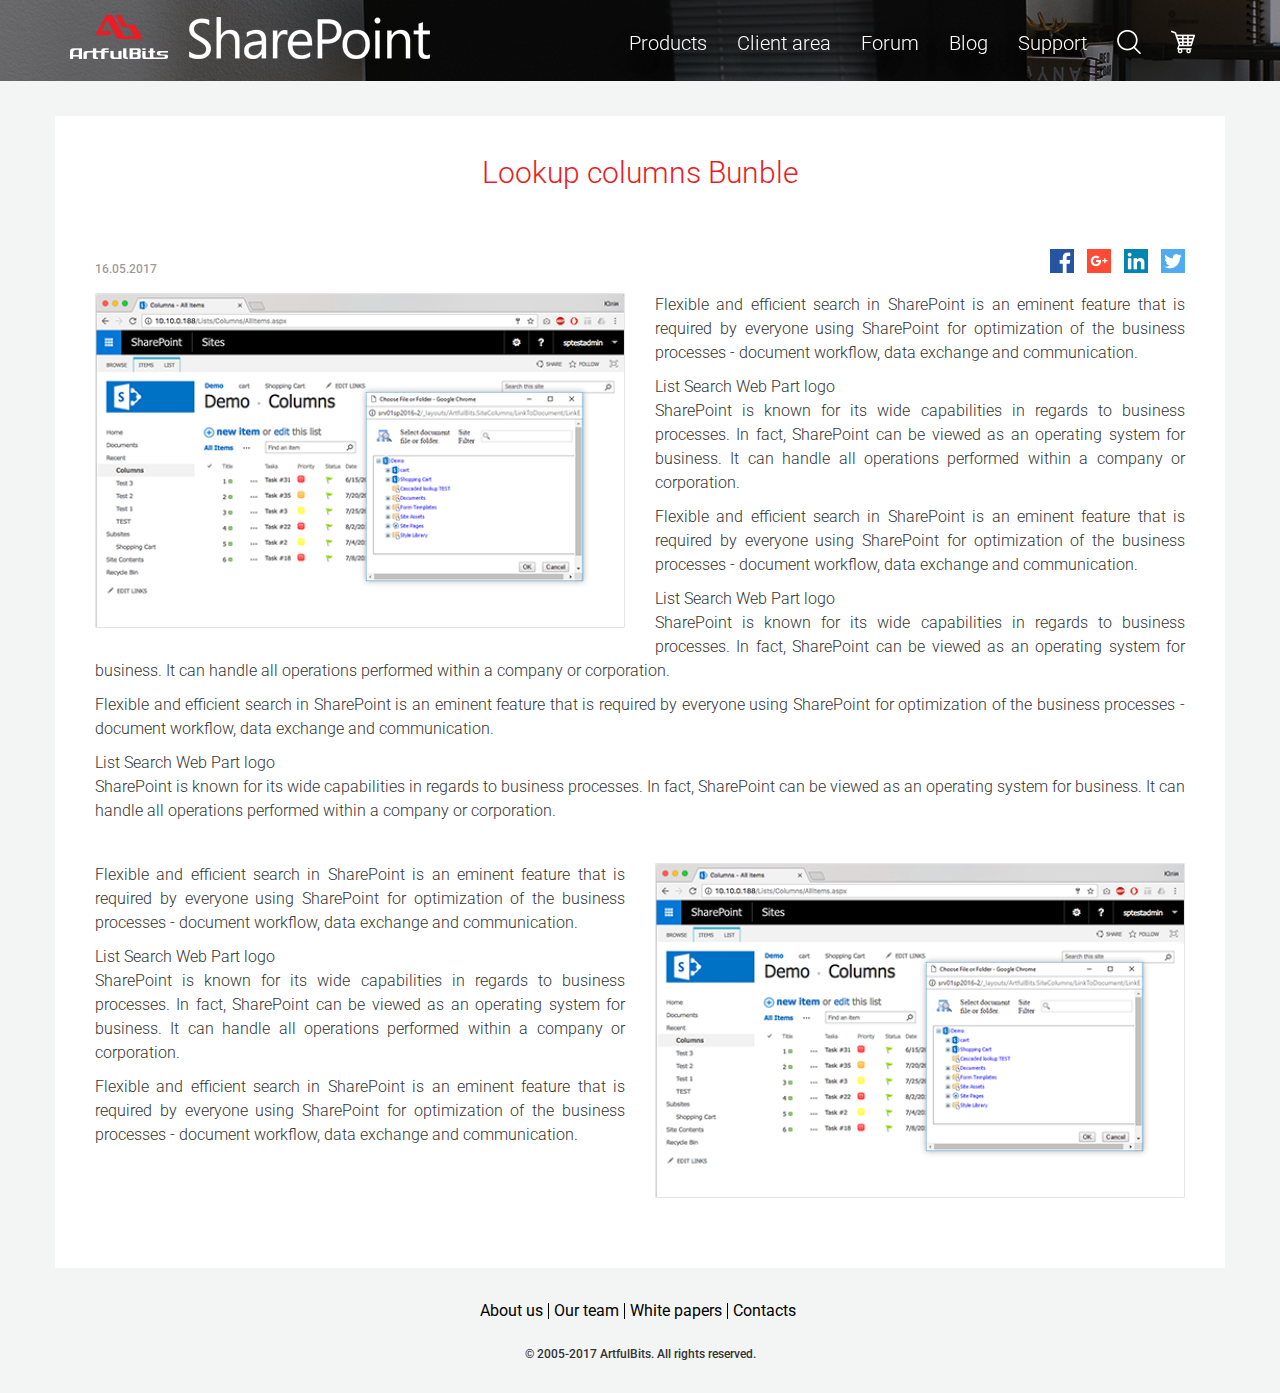
<file: single-blog-post.html>
﻿<!DOCTYPE html>
<html>
	<head>
		<title>Lookup columns Bunble | ArtfulBits Sharepoint</title>
		<meta charset="utf-8">
	    <meta name="viewport" content="width=device-width, initial-scale=1.0">
	    <link href="favicon.ico" type="image/x-icon" rel="icon">
	    <link href="favicon.ico" type="image/x-icon" rel="shortcut icon">
	    <!-- <link rel="stylesheet" href="https://maxcdn.bootstrapcdn.com/bootstrap/3.3.7/css/bootstrap.min.css"> -->
	    <link rel="stylesheet" href="css/bootstrap.min.css">
	    <!-- <script src="https://ajax.googleapis.com/ajax/libs/jquery/3.1.1/jquery.min.js"></script> -->
	    <script src="js/jquery.min.js"></script>
	    <!-- <script src="https://maxcdn.bootstrapcdn.com/bootstrap/3.3.7/js/bootstrap.min.js"></script> -->
	    <script src="js/bootstrap.min.js"></script>
	    <script src="js/burger-menu.js"></script>
	    <script src="js/swiper.min.js"></script>	    
	    <link rel="stylesheet" href="css/swiper.css">
	    <link rel="stylesheet" href="css/styles.css">
	    <link rel="stylesheet" href="css/mediaqueries.css">
	</head>
	<body class="blog-post">
		<header>
			<nav class="navbar navbar-inverse header-nav">
			  <div class="container">
			    <div class="navbar-header">
			      <a class="navbar-brand" href="index.html"><img src="img/logo.png" alt="logo"></a>
			      <button type="button" class="navbar-toggle collapsed" data-toggle="collapse" data-target="#main-menu">
			        <span class="sr-only">Toggle navigation</span>
			        <span class="icon-bar"></span>
			        <span class="icon-bar"></span>
			        <span class="icon-bar"></span>
			      </button>
			    </div>
			    <div class="collapse navbar-collapse" id="main-menu">
				    <div class="nav-list">
					    <ul class="nav navbar-nav navbar-right">
					    	<li><a href="products.html">Products</a></li>
					    	<li><a href="#">Client area</a></li>
					    	<li><a href="#">Forum</a></li>
					    	<li><a href="blog.html">Blog</a></li>
					    	<li><a href="#">Support</a></li>
					      	<li class="">
					      		<a class="search"><span class="icon icon-big-loupe"></span><span class="icon icon-close"></span><span class="icon-label">Search</span></a>
					      		<form class="search-form" action="" data-search-live="" method="GET">
			                        <div class="form-wrap">
			                             <input class="form-input" id="search-form-input" type="text" name="s" autocomplete="off" placeholder="">
			                            <div class="search-tip">Type in solution name</div>
			                            <!-- <label class="form-label rd-input-label" for="rd-navbar-search-form-input">Search</label> -->
			                        </div>
			                        <button class="btn-search" type="submit"><span class="icon icon-big-loupe"></span></button>
			                        <!-- <div class="rd-search-results-live cleared" id="rd-search-results-live"></div> -->
		                      </form>
					      	</li>
					      	<li id="basket"><a href="#"><span class="icon icon-shopping-cart"></span><span class="icon-label">Basket</span><span class="basket-count hidden">0</span></a></li>
					    </ul>
				    </div>
			    </div>
			  </div>
			</nav>
		</header>
		<div class="page-content container">
			<div class="row content-part">
				<h2 class="block-title">Lookup columns Bunble</h2>
				<p class="blog-date">16.05.2017</p>
				<p class="read-more"><span class="icon icon-facebook"></span> <span class="icon icon-googleplus"></span> <span class="icon icon-linkedin"></span> <span class="icon icon-twitter"></span></p>
		  		<div class="row overview">
		  			<div class="col-xs-12 col-sm-6 col-md-6 col-lg-6 blog-image">
				    	<img class="webpart-img" src="img/screen.png"/>
				    </div>
				    <!-- <div class="col-xs-12 col-sm-6 col-md-6 col-lg-6"> -->
				    <div>
				    	<p class="webpart-descr">Flexible and efficient search in SharePoint is an eminent feature that is required by everyone using SharePoint for optimization of the business processes - document workflow, data exchange and communication.</p>
				    	<p class="webpart-descr"> List Search Web Part logo<br/>
						SharePoint is known for its wide capabilities in regards to business processes. In fact, SharePoint can be viewed as an operating system for business. It can handle all operations performed within a company or corporation.</p>
						<p class="webpart-descr">Flexible and efficient search in SharePoint is an eminent feature that is required by everyone using SharePoint for optimization of the business processes - document workflow, data exchange and communication.</p>
				    	<p class="webpart-descr"> List Search Web Part logo<br/>
						SharePoint is known for its wide capabilities in regards to business processes. In fact, SharePoint can be viewed as an operating system for business. It can handle all operations performed within a company or corporation.</p>
						<p class="webpart-descr">Flexible and efficient search in SharePoint is an eminent feature that is required by everyone using SharePoint for optimization of the business processes - document workflow, data exchange and communication.</p>
				    	<p class="webpart-descr"> List Search Web Part logo<br/>
						SharePoint is known for its wide capabilities in regards to business processes. In fact, SharePoint can be viewed as an operating system for business. It can handle all operations performed within a company or corporation.</p>
				    </div>
		  		</div>	
		  		<div class="row overview">
		  			<div class="col-xs-12 col-sm-6 col-md-6 col-lg-6 blog-image">
				    	<img class="webpart-img" src="img/screen.png"/>
				    </div>
				    <div>
				    	<p class="webpart-descr">Flexible and efficient search in SharePoint is an eminent feature that is required by everyone using SharePoint for optimization of the business processes - document workflow, data exchange and communication.</p>
				    	<p class="webpart-descr"> List Search Web Part logo<br/>
						SharePoint is known for its wide capabilities in regards to business processes. In fact, SharePoint can be viewed as an operating system for business. It can handle all operations performed within a company or corporation.</p>
						<p class="webpart-descr">Flexible and efficient search in SharePoint is an eminent feature that is required by everyone using SharePoint for optimization of the business processes - document workflow, data exchange and communication.</p>
				    </div>
				    
		  		</div>
	  		</div>	

		</div>
		<footer>
			<div class="container">
				<ul class="nav navbar-nav footer-nav">
					<li>
						<a href="#">About us</a>
					</li>
					<li>
						<a href="#">Our team</a>
					</li>
					<li>
						<a href="#">White papers</a>
					</li>
					<li>
						<a href="#">Contacts</a>
					</li>
				</ul>
				<p class="copyright">© 2005-2017 ArtfulBits. All rights reserved.</p>
			</div>
		</footer>
        
	</body>
</html>
</file>
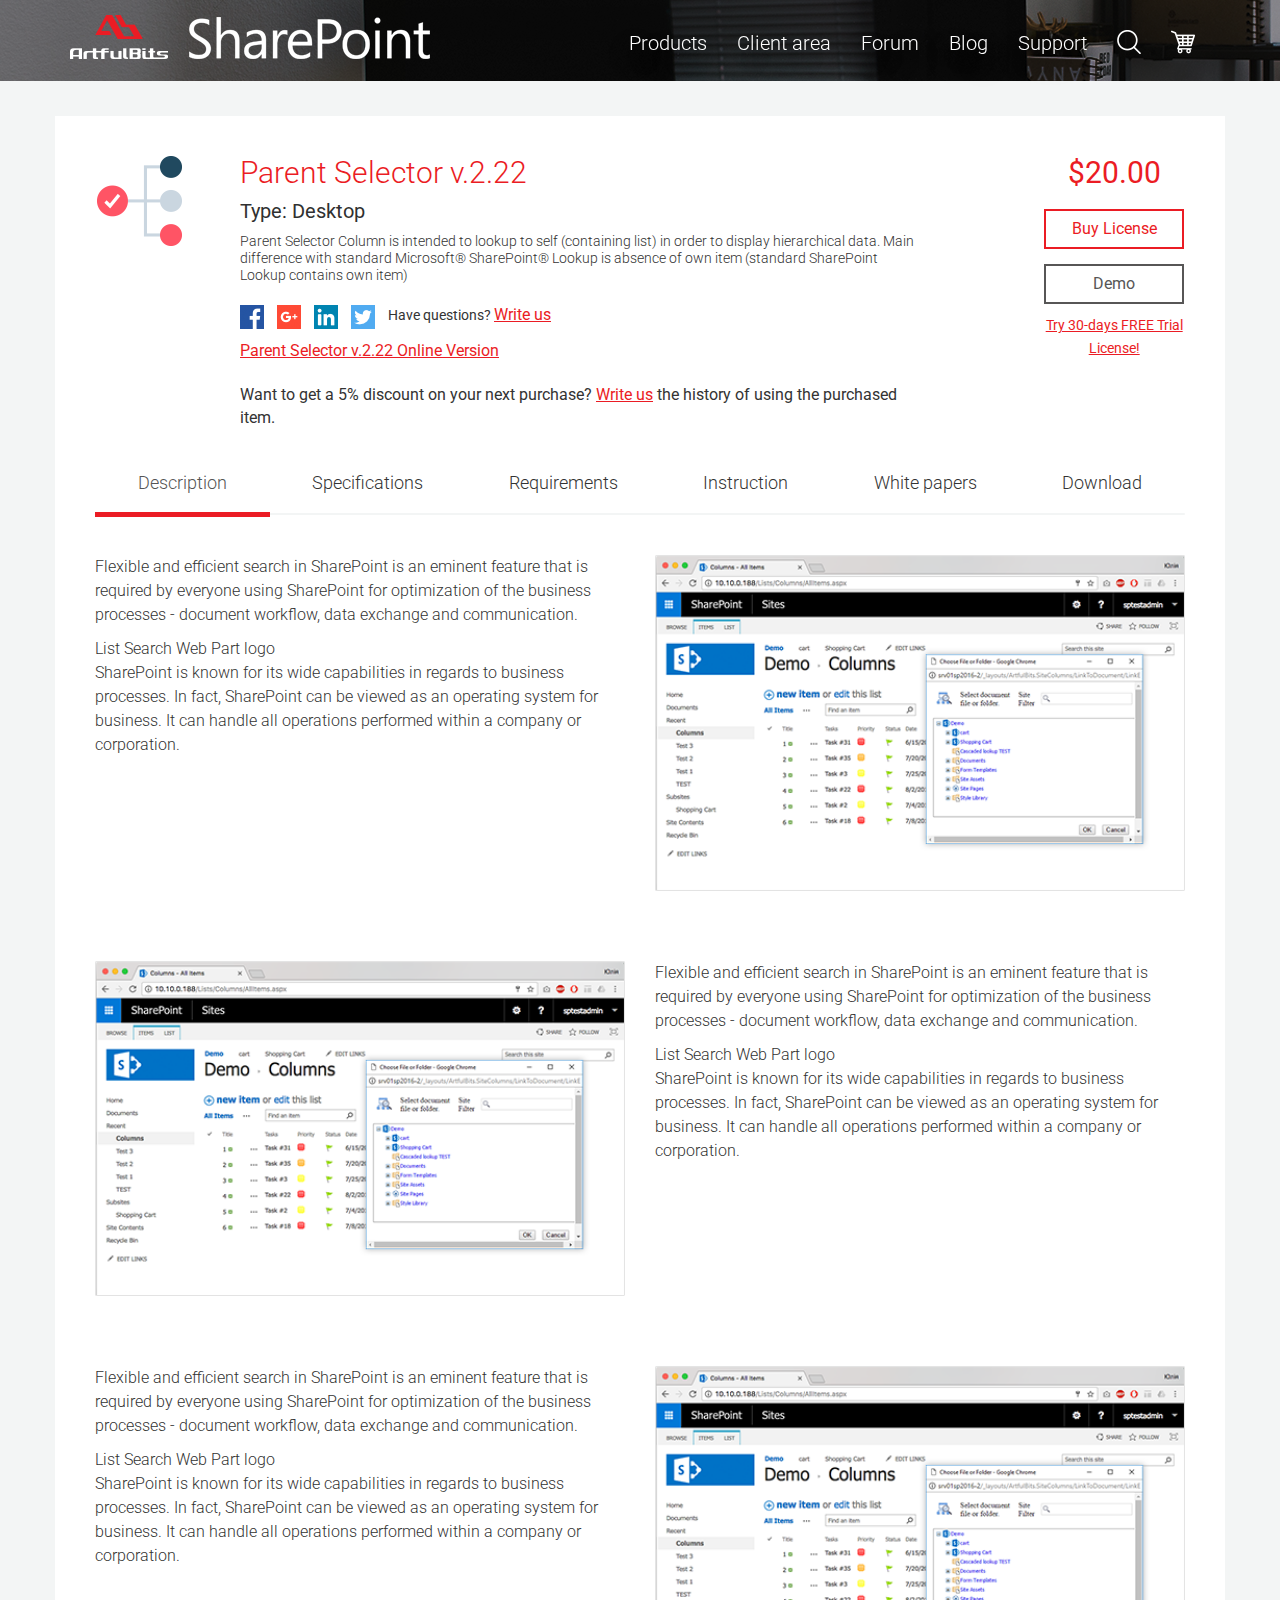
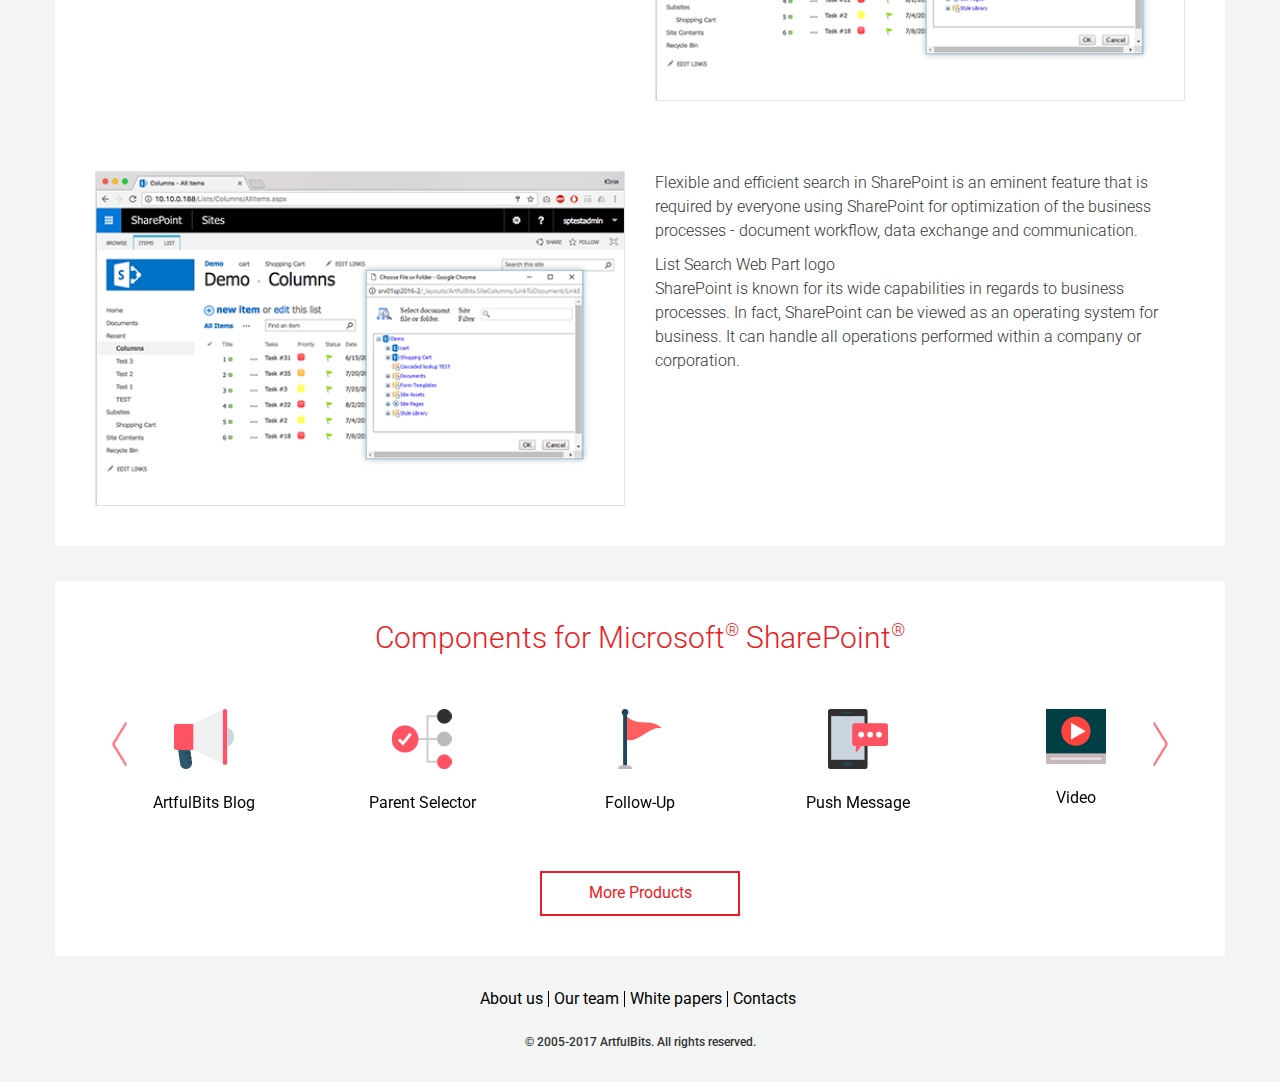
<file: single-product.html>
<!DOCTYPE html>
<html>
	<head>
		<title>Parent Selector | ArtfulBits Sharepoint</title>
		<meta charset="utf-8">
	    <meta name="viewport" content="width=device-width, initial-scale=1.0">
	    <link href="favicon.ico" type="image/x-icon" rel="icon">
	    <link href="favicon.ico" type="image/x-icon" rel="shortcut icon">
	    <!-- <link rel="stylesheet" href="https://maxcdn.bootstrapcdn.com/bootstrap/3.3.7/css/bootstrap.min.css"> -->
	    <link rel="stylesheet" href="css/bootstrap.min.css">
	    <!-- <script src="https://ajax.googleapis.com/ajax/libs/jquery/3.1.1/jquery.min.js"></script> -->
	    <script src="js/jquery.min.js"></script>
	    <!-- <script src="https://maxcdn.bootstrapcdn.com/bootstrap/3.3.7/js/bootstrap.min.js"></script> -->
	    <script src="js/bootstrap.min.js"></script>
	    <script src="js/burger-menu.js"></script>
	    <script src="js/swiper.min.js"></script>	    
	    <link rel="stylesheet" href="css/swiper.css">
	    <link rel="stylesheet" href="css/styles.css">
	    <link rel="stylesheet" href="css/mediaqueries.css">
	</head>
	<body class="single-product">
		<header>
			<nav class="navbar navbar-inverse header-nav">
			  <div class="container">
			    <div class="navbar-header">
			      <a class="navbar-brand" href="index.html"><img src="img/logo.png" alt="logo"></a>
			      <button type="button" class="navbar-toggle collapsed" data-toggle="collapse" data-target="#main-menu">
			        <span class="sr-only">Toggle navigation</span>
			        <span class="icon-bar"></span>
			        <span class="icon-bar"></span>
			        <span class="icon-bar"></span>
			      </button>
			    </div>
			    <div class="collapse navbar-collapse" id="main-menu">
				    <div class="nav-list">
					    <ul class="nav navbar-nav navbar-right">
					    	<li><a href="products.html">Products</a></li>
					    	<li><a href="#">Client area</a></li>
					    	<li><a href="#">Forum</a></li>
					    	<li><a href="blog.html">Blog</a></li>
					    	<li><a href="#">Support</a></li>
					      	<li class="">
					      		<a class="search"><span class="icon icon-big-loupe"></span><span class="icon icon-close"></span><span class="icon-label">Search</span></a>
					      		<form class="search-form" action="" data-search-live="" method="GET">
			                        <div class="form-wrap">
			                            <input class="form-input" id="search-form-input" type="text" name="s" autocomplete="off" placeholder="">
			                            <div class="search-tip">Type in solution name</div>
			                            <!-- <label class="form-label rd-input-label" for="rd-navbar-search-form-input">Search</label> -->
			                        </div>
			                        <button class="btn-search" type="submit"><span class="icon icon-big-loupe"></span></button>
			                        <!-- <div class="rd-search-results-live cleared" id="rd-search-results-live"></div> -->
		                      </form>
					      	</li>
					      	<li id="basket"><a href="#"><span class="icon icon-shopping-cart"></span><span class="icon-label">Basket</span><span class="basket-count hidden">0</span></a></li>
					    </ul>
				    </div>
			    </div>
			  </div>
			</nav>
		</header>
		<div class="page-content container">
			<div class="row content-part short-descr">
	  			<div class="col-xxs-offset-0 col-xxs-12 col-xs-3 col-sm-2 col-md-2 col-lg-2">
			    	<img class="webpart-img" src="img/products/Parent-Selector.png"/>
			    </div>
			    <div class="col-xxs-offset-0 col-xxs-12 col-xs-9 col-sm-10 col-md-8 col-lg-8">
			    	<h2 class="block-title webpart-descr">Parent Selector v.2.22</h2>
			    	<h3 class="webpart-descr category-name">Type: Desktop</h3>
			    	<p class="webpart-descr">Parent Selector Column is intended to lookup to self (containing list) in order to display hierarchical data. Main difference with standard Microsoft® SharePoint® Lookup is absence of own item (standard SharePoint Lookup contains own item)</p>
			    	<p class="read-more"><span class="icon icon-facebook"></span> <span class="icon icon-googleplus"></span> <span class="icon icon-linkedin"></span> <span class="icon icon-twitter"></span> Have questions? <a href="#" class="link">Write us</a></p>
			    	<p class="read-more"><a href="#" class="link">Parent Selector v.2.22 Online Version</a></p>
			    	<p class="read-more">Want to get a 5% discount on your next purchase? <a href="#" class="link">Write us</a> the history of using the purchased item.</p>
			    </div>
			    <div class="col-xxs-offset-0 col-xxs-12 col-xs-offset-3 col-xs-9 col-sm-offset-2 col-sm-10 col-md-offset-0 col-md-2 col-lg-2">
			    	<p class="price">$20.00</p>
	  				<button class="btn-red" data-toggle="modal" data-target="#buyLicenseModal">Buy License</button> 	
	  				<button class="btn-black">Demo</button> 
	  				<p class="read-more"><a href="#" class="link">Try 30-days FREE Trial License!</a></p>				
	  			</div>
	  		</div>	

	  		<div class="row content-part tab-part main-tab-part">
		  		<ul class="nav nav-tabs nav-justified hidden-xs hidden-sm">
					<li class="tab-selector active" data-index="0"> <!-- id="slide-item-1" -->
						<a  href="#description" data-toggle="tab">Description</a>
					</li>
					<li class="tab-selector" data-index="1">
						<a href="#specifications" data-toggle="tab">Specifications</a>
					</li>
					<li class="tab-selector" data-index="2">
						<a href="#requirements" data-toggle="tab">Requirements</a>
					</li>
					<li class="tab-selector" data-index="3">
						<a  href="#instruction" data-toggle="tab">Instruction</a>
					</li>
					<li class="tab-selector" data-index="4">
						<a href="#whitepapers" data-toggle="tab">White papers</a>
					</li>
					<li class="tab-selector" data-index="5">
						<a href="#download" data-toggle="tab">Download</a>
					</li>
					<div class="slider">
			    		<div class="bar"></div>
			  		</div>
				</ul>
 				
              	<div class="component-list visible-xs visible-sm" id="tab_select">
                    <input value="0" class="component-selected-hidden" name="tab-selected" type="hidden">
                    <p class="search-par component-selected">Description</p><span class="icon icon-right"></span>
                    <div class="options-list">
                        <p class="option shown" value="0">
                            Description
                        </p>
                        <p class="option" value="1">
                            Specifications
                        </p>
                        <p class="option" value="2">
                            Requirements
                        </p>
                        <p class="option" value="3">
                            Instruction
                        </p>
                        <p class="option" value="4">
                            White papers
                        </p>
                        <p class="option" value="5">
                            Download
                        </p>
                    </div>
                </div>
                
				<div class="tab-content">
				  	<div class="tab-pane active" id="description">
					  	<div class="row overview">		          			
						    <div class="col-xs-12 col-sm-6 col-md-6 col-lg-6">
						    	<p class="webpart-descr">Flexible and efficient search in SharePoint is an eminent feature that is required by everyone using SharePoint for optimization of the business processes - document workflow, data exchange and communication.</p>
						    	<p class="webpart-descr"> List Search Web Part logo<br/>
								SharePoint is known for its wide capabilities in regards to business processes. In fact, SharePoint can be viewed as an operating system for business. It can handle all operations performed within a company or corporation.</p>
						    </div>
						    <div class="col-xs-12 col-sm-6 col-md-6 col-lg-6">
				    			<img class="webpart-img" src="img/screen.png"/>
						    </div>
					    </div>
					    <div class="row overview">	
					    	<div class="col-xs-12 col-sm-6 col-md-6 col-lg-6">
				    			<img class="webpart-img" src="img/screen.png"/>
						    </div>	          			
						    <div class="col-xs-12 col-sm-6 col-md-6 col-lg-6">
						    	<p class="webpart-descr">Flexible and efficient search in SharePoint is an eminent feature that is required by everyone using SharePoint for optimization of the business processes - document workflow, data exchange and communication.</p>
						    	<p class="webpart-descr"> List Search Web Part logo<br/>
								SharePoint is known for its wide capabilities in regards to business processes. In fact, SharePoint can be viewed as an operating system for business. It can handle all operations performed within a company or corporation.</p>
						    </div>						    
					    </div>
					    <div class="row overview">		          			
						    <div class="col-xs-12 col-sm-6 col-md-6 col-lg-6">
						    	<p class="webpart-descr">Flexible and efficient search in SharePoint is an eminent feature that is required by everyone using SharePoint for optimization of the business processes - document workflow, data exchange and communication.</p>
						    	<p class="webpart-descr"> List Search Web Part logo<br/>
								SharePoint is known for its wide capabilities in regards to business processes. In fact, SharePoint can be viewed as an operating system for business. It can handle all operations performed within a company or corporation.</p>
						    </div>
						    <div class="col-xs-12 col-sm-6 col-md-6 col-lg-6">
				    			<img class="webpart-img" src="img/screen.png"/>
						    </div>
					    </div>
					    <div class="row overview">	
					    	<div class="col-xs-12 col-sm-6 col-md-6 col-lg-6">
				    			<img class="webpart-img" src="img/screen.png"/>
						    </div>	          			
						    <div class="col-xs-12 col-sm-6 col-md-6 col-lg-6">
						    	<p class="webpart-descr">Flexible and efficient search in SharePoint is an eminent feature that is required by everyone using SharePoint for optimization of the business processes - document workflow, data exchange and communication.</p>
						    	<p class="webpart-descr"> List Search Web Part logo<br/>
								SharePoint is known for its wide capabilities in regards to business processes. In fact, SharePoint can be viewed as an operating system for business. It can handle all operations performed within a company or corporation.</p>
						    </div>						    
					    </div>
					</div>
					<div class="tab-pane" id="specifications">
						<div class="row table-part">
						           
							    <div class="table-scroll table-responsive col-xs-9 col-sm-9 col-md-9 col-lg-8"> 
								    <table class="table table-bordered">
								    	<thead>
								     		<tr class="active">
										        <th>Feature</th>
								      		</tr>
								    	</thead>
								    	<tbody>
									      	<tr>
										        <td class="feature-name">Exclude own item from lookup list</td>
									        </tr>
									        <tr>
										        <td class="feature-name">Supported lookup data from subfolders</td>
									        </tr>
									        <tr>
										        <td class="feature-name">Powerful function of searching inside lookup list by using a Picker Dialog</td>
									        </tr>
									        <tr>
										        <td class="feature-name">Filtering retrieved data using existing list views</td>
									        </tr>
									        <tr>
										        <td class="feature-name">Single and multiple lookup for standard mode and using Picker Dialog</td>
									        </tr>
									        <tr>
										        <td class="feature-name">Validating Hierarchical Integrity (checking whether hierarchical data is non-cyclic)</td>
									        </tr>
									        <tr>
										        <td class="feature-name">Supported default values</td>
									        </tr>
									        <tr>
										        <td class="feature-name">Supported Datasheet view</td>
									        </tr>
									        <tr>
										        <td class="feature-name">Conversion between "ArtfulBits Parent Selector" column and standard SharePoint "Lookup" column</td>
									        </tr>
									        <tr>
										        <td class="feature-name">Language pack support (desired localization could be added by request)</td>
									        </tr>
								    	</tbody>
								    </table>
							    </div>

							    <div class="table-fixed-right table-responsive col-xs-3 col-sm-3 col-md-3 col-lg-4">          
							    <table class="table table-bordered">
							    	<thead>
							     		<tr class="active">
									        <th class=""><span>SP 20</span>07</th>
									        <th class="">SP 2010</th>
									        <th class="">SP 2013</th>
									        <th class="">SP 2016</th>
							      		</tr>
							    	</thead>
							    	<tbody>
								      	<tr>
									        <td><span class="icon-check"></span></td>
									        <td><span class="icon-check"></span></td>
									        <td><span class="icon-check"></span></td>
									        <td><span class="icon-check"></span></td>
								        </tr>
								        <tr>
									        <td><span class="icon-check"></span></td>
									        <td><span class="icon-check"></span></td>
									        <td><span class="icon-check"></span></td>
									        <td><span class="icon-check"></span></td>
								        </tr>
								        <tr>
									        <td><span class="icon-check"></span></td>
									        <td><span class="icon-check"></span></td>
									        <td><span class="icon-check"></span></td>
									        <td><span class="icon-check"></span></td>
								        </tr>
								        <tr>
									        <td><span class="icon-check"></span></td>
									        <td><span class="icon-check"></span></td>
									        <td><span class="icon-check"></span></td>
									        <td><span class="icon-check"></span></td>
								        </tr>
								        <tr>
									       <td><span class="icon-check"></span></td>
									        <td><span class="icon-check"></span></td>
									        <td><span class="icon-check"></span></td>
									        <td><span class="icon-check"></span></td>
								        </tr>
								        <tr>
									        <td><span class="icon-check"></span></td>
									        <td><span class="icon-check"></span></td>
									        <td><span class="icon-check"></span></td>
									        <td><span class="icon-check"></span></td>
								        </tr>
								        <tr>
									        <td><span class="icon-check"></span></td>
									        <td><span class="icon-check"></span></td>
									        <td><span class="icon-check"></span></td>
									        <td><span class="icon-check"></span></td>
								        </tr>
								        <tr>
									        <td><span class="icon-check"></span></td>
									        <td><span class="icon-check"></span></td>
									        <td></td>
									        <td></td>
								        </tr>
								        <tr>
									        <td><span class="icon-check"></span></td>
									        <td><span class="icon-check"></span></td>
									        <td><span class="icon-check"></span></td>
									        <td><span class="icon-check"></span></td>
								        </tr>
								        <tr>
									        <td><span class="icon-check"></span></td>
									        <td><span class="icon-check"></span></td>
									        <td><span class="icon-check"></span></td>
									        <td><span class="icon-check"></span></td>
								        </tr>
								     
							    	</tbody>
							    </table>
							    </div>

							</div>
							<p class="table-title">Release Notes</p>
							<div class="table-fixed-left table-responsive col-lg-2 notes">
								<table class="table table-bordered">
							    	<thead>
							     		<tr class="active">
									        <th class="">Version</th>
							      		</tr>
							    	</thead>
							    	<tbody>
								      	<tr>
									        <td class="">V.2.0<br/>(May 16, 2017)</td>
								        </tr>
								        <tr>
									        <td class="">V.1.1<br/>(February 5, 2013)</td>
								        </tr>
								        <tr>
									        <td class="">V.1.01<br/>(April 4, 2012)</td>
								        </tr>
								        <tr>
									        <td class="">V.1.0<br/>(February 15, 2012)</td>
								        </tr>
								    </tbody>
							    </table>
							</div>

							<div class="table-scroll table-responsive col-lg-10 notes">
								<table class="table table-bordered">
							    	<thead>
							     		<tr class="active">
									        <th class="">Notes</th>
							      		</tr>
							    	</thead>
							    	<tbody>
								      	<tr>
									        <td class="feature-name">
									        	<p class="bold-text">New Features:</p>
									        	<ul>
													<li class="webpart-descr">
														<span>Added SharePoint 2016 support</span>
													</li>
													<li class="webpart-descr">
														<span>Added Dutch and French localization</span>
													</li>
												</ul>
												<p class="bold-text">Improvements:</p>
									        	<ul>
													<li class="webpart-descr">
														<span>Added validation check for email (when search user by email)</span>
													</li>
												</ul>
													<p class="bold-text">Bugs Fixed:</p>
									        	<ul>
													<li class="webpart-descr">
														<span>Fixed minor issues</span>
													</li>
												</ul>
											</td>
								        </tr>
								        <tr>
									        <td class="feature-name">
									        	<p class="bold-text">New Features:</p>
									        	<ul>
													<li class="webpart-descr">
														<span>Added SharePoint 2013 support</span>
													</li>
													<li class="webpart-descr">
														<span>Added German and Russian localization</span>
													</li>
												</ul>
											</td>
								        </tr>
								        <tr>
									        <td class="feature-name">
									        	<p class="bold-text">Bugs Fixed:</p>
									        	<ul>
													<li class="webpart-descr">
														<span>Fixed File Not Found error in Password Reset settings page</span>
													</li>
												</ul>
											</td>
								        </tr>
								        <tr>
									        <td class="feature-name">
									        	<p class="bold-text">Initial Release</p>
											</td>
								        </tr>
								    </tbody>
							    </table>
							
						</div>
	          			
					</div>
	       			<div class="tab-pane" id="requirements">
	       				
	       				<div class="row staked-tabs-part">
		       				<ul class="nav nav-tabs nav-stacked col-md-3 hidden-xs hidden-sm">
								<li class="active" data-href="2016">
					        		<a  href="#2016" data-toggle="tab">SharePoint 2016 products</a>
								</li>
								<li data-href="2013">
									<a href="#2013" data-toggle="tab">SharePoint 2013 products</a>
								</li>
								<li data-href="2010">
									<a href="#2010" data-toggle="tab">SharePoint 2010 products</a>
								</li>
								<li data-href="2007">
									<a href="#2007" data-toggle="tab">SharePoint 2007 products</a>
								</li>
							</ul>

							<div class="tab-content col-md-9">
								<button type="button" class="btn-tab visible-xs visible-sm" data-toggle="collapse" data-target="#2016" data-href2="2016" aria-expanded="false" value="0">SharePoint 2016 products 
									<div class="plus-minus">
									    <div class="horizontal"></div>
									    <div class="vertical"></div>
									</div>
								</button>
							 	<div class="tab-pane collapse active" aria-expanded="false" id="2016" >
							 		<div class="row ref-block">
					          			<div class="col-md-4">
					          				<p class="webpart-descr ref-title">Operating Systems:</p>
					          			</div>
					          			<div class="col-md-8">
					          				<p class="webpart-descr">Windows Server 2012 R2 Standard or Datacenter, 64 bit<br/>
					          				Windows Server (2016)
					          				</p>
					          			</div>
				          			</div>
				          			<div class="row ref-block">
					          			<div class="col-md-4">
					          				<p class="webpart-descr ref-title">Server:</p>
					          			</div>
					          			<div class="col-md-8">
					          				<p class="webpart-descr">
					          					SharePoint Release:
					          					<ul>
													<li class="webpart-descr">
														<span>SharePoint Server 2016</span>
													</li>
													<li class="webpart-descr">
														<span>Microsoft .NET Framework 4.5+</span>
													</li>
												</ul>
					          				</p>
					          			</div>
				          			</div>
				          			<div class="row ref-block">
					          			<div class="col-md-4">
					          				<p class="webpart-descr ref-title">Browser:</p>
					          			</div>
					          			<div class="col-md-8">
					          				<p class="webpart-descr">Internet Explorer 8+<br/>
											Mozilla Firefox<br/>
											Apple Safari<br/>
											Google Chrome
					          				</p>
					          			</div>
				          			</div>
								</div>
								<button type="button" class="btn-tab visible-xs visible-sm collapsed" data-toggle="collapse" data-target="#2013"  data-href2="2013" aria-expanded="false" value="1">SharePoint 2013 products
									<div class="plus-minus">
									    <div class="horizontal"></div>
									    <div class="vertical"></div>
									</div>
								</button>
								<div class="tab-pane collapse" aria-expanded="false" id="2013" >
							 		<div class="row ref-block">
					          			<div class="col-md-4">
					          				<p class="webpart-descr ref-title">Operating Systems:</p>
					          			</div>
					          			<div class="col-md-8">
					          				<p class="webpart-descr">Windows Server 2012 R2 Standard or Datacenter, 64 bit<br/>
					          				Windows Server (2016)
					          				</p>
					          			</div>
				          			</div>
				          			<div class="row ref-block">
					          			<div class="col-md-4">
					          				<p class="webpart-descr ref-title">Server:</p>
					          			</div>
					          			<div class="col-md-8">
					          				<p class="webpart-descr">
					          					SharePoint Release:
					          					<ul>
													<li class="webpart-descr">
														<span>SharePoint Server 2016</span>
													</li>
													<li class="webpart-descr">
														<span>Microsoft .NET Framework 4.5+</span>
													</li>
												</ul>
					          				</p>
					          			</div>
				          			</div>
				          			<div class="row ref-block">
					          			<div class="col-md-4">
					          				<p class="webpart-descr ref-title">Browser:</p>
					          			</div>
					          			<div class="col-md-8">
					          				<p class="webpart-descr">Internet Explorer 8+<br/>
											Mozilla Firefox<br/>
											Apple Safari<br/>
											Google Chrome
					          				</p>
					          			</div>
				          			</div>
								</div>
								<button type="button" class="btn-tab visible-xs visible-sm collapsed" data-toggle="collapse" data-target="#2010" data-href2="2010" aria-expanded="false" value="2">SharePoint 2010 products
									<div class="plus-minus">
									    <div class="horizontal"></div>
									    <div class="vertical"></div>
									</div>
								</button>
								<div class="tab-pane collapse" aria-expanded="false" id="2010">
							 		<div class="row ref-block">
					          			<div class="col-md-4">
					          				<p class="webpart-descr ref-title">Operating Systems:</p>
					          			</div>
					          			<div class="col-md-8">
					          				<p class="webpart-descr">Windows Server 2012 R2 Standard or Datacenter, 64 bit<br/>
					          				Windows Server (2016)
					          				</p>
					          			</div>
				          			</div>
				          			<div class="row ref-block">
					          			<div class="col-md-4">
					          				<p class="webpart-descr ref-title">Server:</p>
					          			</div>
					          			<div class="col-md-8">
					          				<p class="webpart-descr">
					          					SharePoint Release:
					          					<ul>
													<li class="webpart-descr">
														<span>SharePoint Server 2016</span>
													</li>
													<li class="webpart-descr">
														<span>Microsoft .NET Framework 4.5+</span>
													</li>
												</ul>
					          				</p>
					          			</div>
				          			</div>
				          			<div class="row ref-block">
					          			<div class="col-md-4">
					          				<p class="webpart-descr ref-title">Browser:</p>
					          			</div>
					          			<div class="col-md-8">
					          				<p class="webpart-descr">Internet Explorer 8+<br/>
											Mozilla Firefox<br/>
											Apple Safari<br/>
											Google Chrome
					          				</p>
					          			</div>
				          			</div>
								</div>
								<button type="button" class="btn-tab visible-xs visible-sm collapsed" data-toggle="collapse" data-target="#2007" data-href2="2007" aria-expanded="false" value="3">SharePoint 2007 products
									<div class="plus-minus">
									    <div class="horizontal"></div>
									    <div class="vertical"></div>
									</div>
								</button>
								<div class="tab-pane collapse" aria-expanded="false" id="2007">
							 		<div class="row ref-block">
					          			<div class="col-md-4">
					          				<p class="webpart-descr ref-title">Operating Systems:</p>
					          			</div>
					          			<div class="col-md-8">
					          				<p class="webpart-descr">Windows Server 2012 R2 Standard or Datacenter, 64 bit<br/>
					          				Windows Server (2016)
					          				</p>
					          			</div>
				          			</div>
				          			<div class="row ref-block">
					          			<div class="col-md-4">
					          				<p class="webpart-descr ref-title">Server:</p>
					          			</div>
					          			<div class="col-md-8">
					          				<p class="webpart-descr">
					          					SharePoint Release:
					          					<ul>
													<li class="webpart-descr">
														<span>SharePoint Server 2016</span>
													</li>
													<li class="webpart-descr">
														<span>Microsoft .NET Framework 4.5+</span>
													</li>
												</ul>
					          				</p>
					          			</div>
				          			</div>
				          			<div class="row ref-block">
					          			<div class="col-md-4">
					          				<p class="webpart-descr ref-title">Browser:</p>
					          			</div>
					          			<div class="col-md-8">
					          				<p class="webpart-descr">Internet Explorer 8+<br/>
											Mozilla Firefox<br/>
											Apple Safari<br/>
											Google Chrome
					          				</p>
					          			</div>
				          			</div>
								</div>
							</div>
						</div>
	          			
					</div>
					<div class="tab-pane" id="instruction">

						<div class="row staked-tabs-part">
							<p class="read-more">Before installation, please, check that your target server meets <a href="#" class="link">Parent Selector Column system requirements</a>. Also, it is recommended to install <a href="#" class="link">ArtfulBits License Manager</a> before (if it is not installed).
							</p>
		       				<ul class="nav nav-tabs nav-stacked col-md-3 hidden-xs hidden-sm">
								<li class="active" data-href="install">
					        		<a  href="#install" data-toggle="tab">1. Installation</a>
								</li>
								<li data-href="license">
									<a href="#license" data-toggle="tab">2. License Management</a>
								</li>
								<li data-href="active">
									<a href="#active" data-toggle="tab">3. Activating / Deactivating</a>
								</li>
								<li data-href="upgrade">
									<a href="#upgrade" data-toggle="tab">4. Product Upgrading</a>
								</li>
								<li data-href="uninstall">
									<a href="#uninstall" data-toggle="tab">5. Uninstallation / Repairing</a>
								</li>
							</ul>

							<div class="tab-content col-md-9">
								<button type="button" class="btn-tab visible-xs visible-sm collapsed" data-toggle="collapse" data-target="#install" data-href2="install"aria-expanded="false" value="0">1. Installation 
									<div class="plus-minus">
									    <div class="horizontal"></div>
									    <div class="vertical"></div>
									</div>
								</button>
							 	<div class="tab-pane active collapse" aria-expanded="false" id="install">
							 		<div class="row instruction-block">
								 		<p class="read-more">Download Parent Selector Column <a href="#" class="link">installation package</a> from ArtfulBits website, unpack the file, and run <span class="semi-text">Setup.exe</span>:
										</p>
										<div class="col-md-9 img-block">
											<img class="webpart-img" src="img/screen.png">
										</div>
										<p class="read-more"><span class="bold-text">Note:</span><br/>
										You must be a SharePoint Farm Administrator for successful installation. Also "Windows SharePoint Administration" and "Windows SharePoint Timer" should be running on the server:
										</p>
				          			</div>
								</div>
								<button type="button" class="btn-tab visible-xs visible-sm collapsed" data-toggle="collapse" data-target="#license" data-href2="license" aria-expanded="false" value="1">2. License Management 
									<div class="plus-minus">
									    <div class="horizontal"></div>
									    <div class="vertical"></div>
									</div>
								</button>
							 	<div class="tab-pane collapse" aria-expanded="false" id="license">
							 		<div class="row instruction-block">
								 		<p class="read-more">Download Parent Selector Column <a href="#" class="link">installation package</a> from ArtfulBits website, unpack the file, and run <span class="semi-text">Setup.exe</span>:
										</p>
										<div class="col-md-9 img-block">
											<img class="webpart-img" src="img/screen.png">
										</div>
										<p class="read-more"><span class="bold-text">Note:</span><br/>
										You must be a SharePoint Farm Administrator for successful installation. Also "Windows SharePoint Administration" and "Windows SharePoint Timer" should be running on the server:
										</p>
				          			</div>
								</div>
								<button type="button" class="btn-tab visible-xs visible-sm collapsed" data-toggle="collapse" data-target="#active" data-href2="active" aria-expanded="false" value="2">3. Activating / Deactivating 
									<div class="plus-minus">
									    <div class="horizontal"></div>
									    <div class="vertical"></div>
									</div>
								</button>
							 	<div class="tab-pane collapse" aria-expanded="false" id="active">
							 		<div class="row instruction-block">
								 		<p class="read-more">Download Parent Selector Column <a href="#" class="link">installation package</a> from ArtfulBits website, unpack the file, and run <span class="semi-text">Setup.exe</span>:
										</p>
										<div class="col-md-9 img-block">
											<img class="webpart-img" src="img/screen.png">
										</div>
										<p class="read-more"><span class="bold-text">Note:</span><br/>
										You must be a SharePoint Farm Administrator for successful installation. Also "Windows SharePoint Administration" and "Windows SharePoint Timer" should be running on the server:
										</p>
				          			</div>
								</div>
								<button type="button" class="btn-tab visible-xs visible-sm collapsed" data-toggle="collapse" data-target="#upgrade" data-href2="upgrade" aria-expanded="false" value="3">4. Product Upgrading 
									<div class="plus-minus">
									    <div class="horizontal"></div>
									    <div class="vertical"></div>
									</div>
								</button>
							 	<div class="tab-pane collapse" aria-expanded="false" id="upgrade">
							 		<div class="row instruction-block">
								 		<p class="read-more">Download Parent Selector Column <a href="#" class="link">installation package</a> from ArtfulBits website, unpack the file, and run <span class="semi-text">Setup.exe</span>:
										</p>
										<div class="col-md-9 img-block">
											<img class="webpart-img" src="img/screen.png">
										</div>
										<p class="read-more"><span class="bold-text">Note:</span><br/>
										You must be a SharePoint Farm Administrator for successful installation. Also "Windows SharePoint Administration" and "Windows SharePoint Timer" should be running on the server:
										</p>
				          			</div>
								</div>
								<button type="button" class="btn-tab visible-xs visible-sm collapsed" data-toggle="collapse" data-target="#uninstall" data-href2="uninstall" aria-expanded="false" value="4">5. Uninstallation / Repairing 
									<div class="plus-minus">
									    <div class="horizontal"></div>
									    <div class="vertical"></div>
									</div>
								</button>
							 	<div class="tab-pane collapse" aria-expanded="false" id="uninstall">
							 		<div class="row instruction-block">
								 		<p class="read-more">Download Parent Selector Column <a href="#" class="link">installation package</a> from ArtfulBits website, unpack the file, and run <span class="semi-text">Setup.exe</span>:
										</p>
										<div class="col-md-9 img-block">
											<img class="webpart-img" src="img/screen.png">
										</div>
										<p class="read-more"><span class="bold-text">Note:</span><br/>
										You must be a SharePoint Farm Administrator for successful installation. Also "Windows SharePoint Administration" and "Windows SharePoint Timer" should be running on the server:
										</p>
				          			</div>
								</div>
							</div>
						</div>
	          			
					</div>
	       			<div class="tab-pane" id="whitepapers">

		       			<div class="row docs-part">
		       				<img class="doc-img" src="img/docpdf.png">
		       				<p class="read-more doc-title"><a class="link" href="#">Parent Selector UserGuide.pdf</a> (712 Kb)</p>
		       				<p class="doc-descr">Parent Selector column user guide.</p>
		       			</div>
		       			<div class="row docs-part">
		       				<img class="doc-img" src="img/docpdf.png">
		       				<p class="read-more doc-title"><a class="link" href="#">Parent Selector UserGuide.pdf</a> (712 Kb)</p>
		       				<p class="doc-descr">Parent Selector column user guide.</p>
		       			</div>
	          			
					</div>
					<div class="tab-pane" id="download">

						<div class="row staked-tabs-part">
		       				<ul class="nav nav-tabs nav-stacked col-md-3 hidden-xs hidden-sm">
								<li class="active" data-href="2016d">
					        		<a  href="#2016d" data-toggle="tab">SharePoint 2016 products</a>
								</li>
								<li data-href="2013d">
									<a href="#2013d" data-toggle="tab">SharePoint 2013 products</a>
								</li>
								<li data-href="2010d">
									<a href="#2010d" data-toggle="tab">SharePoint 2010 products</a>
								</li>
								<li data-href="2007d">
									<a href="#2007d" data-toggle="tab">SharePoint 2007 products</a>
								</li>
							</ul>

							<div class="tab-content col-md-9">
								<button type="button" class="btn-tab visible-xs visible-sm collapsed" data-toggle="collapse" data-target="#2016d" data-href2="2016d" aria-expanded="false" value="0">SharePoint 2016 products
									<div class="plus-minus">
									    <div class="horizontal"></div>
									    <div class="vertical"></div>
									</div>
								</button>
								<div class="tab-pane collapse active" aria-expanded="false" id="2016d">
							 		<div class="row docs-part">
					       				<img class="doc-img" src="img/doczip.png">
					       				<p class="read-more doc-title"><a class="link" href="#">ArtfulBits_Parent_Selector_v2.22_SP2016.zip</a> Version 2.22 (1978 Kb)</p>
					       				<p class="doc-descr">Zip file contains ArtfulBits Parent Selector Column install files for SharePoint 2016, user guide and install guide documents. For more details about installation process select Installation tab.</p>
					       			</div>
					       			<div class="row docs-part">
					       				<img class="doc-img" src="img/doczip.png">
					       				<p class="read-more doc-title"><a class="link" href="#">ArtfulBits_Parent_Selector_v2.22_FullPack_SP2016.zip</a> Version 2.22 (3919 Kb)</p>
					       				<p class="doc-descr">Zip file contains ArtfulBits Parent Selector Column and License Manager install files for SharePoint 2016, user guides and install guides documents for both products. For more details about installation process select Installation tab.</p>
					       			</div>
								</div>
								<button type="button" class="btn-tab visible-xs visible-sm collapsed" data-toggle="collapse" data-target="#2013d" data-href2="2013d" aria-expanded="false" value="1">SharePoint 2013 products
									<div class="plus-minus">
									    <div class="horizontal"></div>
									    <div class="vertical"></div>
									</div>
								</button>
								<div class="tab-pane collapse" aria-expanded="false" id="2013d">
							 		<div class="row docs-part">
					       				<img class="doc-img" src="img/doczip.png">
					       				<p class="read-more doc-title"><a class="link" href="#">ArtfulBits_Parent_Selector_v2.22_SP2016.zip</a> Version 2.22 (1978 Kb)</p>
					       				<p class="doc-descr">Zip file contains ArtfulBits Parent Selector Column install files for SharePoint 2016, user guide and install guide documents. For more details about installation process select Installation tab.</p>
					       			</div>
					       			<div class="row docs-part">
					       				<img class="doc-img" src="img/doczip.png">
					       				<p class="read-more doc-title"><a class="link" href="#">ArtfulBits_Parent_Selector_v2.22_FullPack_SP2016.zip</a> Version 2.22 (3919 Kb)</p>
					       				<p class="doc-descr">Zip file contains ArtfulBits Parent Selector Column and License Manager install files for SharePoint 2016, user guides and install guides documents for both products. For more details about installation process select Installation tab.</p>
					       			</div>
								</div>
								<button type="button" class="btn-tab visible-xs visible-sm collapsed" data-toggle="collapse" data-target="#2010d" data-href2="2010d" aria-expanded="false" value="2">SharePoint 2010 products
									<div class="plus-minus">
									    <div class="horizontal"></div>
									    <div class="vertical"></div>
									</div>
								</button>
								<div class="tab-pane collapse" aria-expanded="false" id="2010d">
							 		<div class="row docs-part">
					       				<img class="doc-img" src="img/doczip.png">
					       				<p class="read-more doc-title"><a class="link" href="#">ArtfulBits_Parent_Selector_v2.22_SP2016.zip</a> Version 2.22 (1978 Kb)</p>
					       				<p class="doc-descr">Zip file contains ArtfulBits Parent Selector Column install files for SharePoint 2016, user guide and install guide documents. For more details about installation process select Installation tab.</p>
					       			</div>
					       			<div class="row docs-part">
					       				<img class="doc-img" src="img/doczip.png">
					       				<p class="read-more doc-title"><a class="link" href="#">ArtfulBits_Parent_Selector_v2.22_FullPack_SP2016.zip</a> Version 2.22 (3919 Kb)</p>
					       				<p class="doc-descr">Zip file contains ArtfulBits Parent Selector Column and License Manager install files for SharePoint 2016, user guides and install guides documents for both products. For more details about installation process select Installation tab.</p>
					       			</div>
								</div>
								<button type="button" class="btn-tab visible-xs visible-sm collapsed" data-toggle="collapse" data-target="#2007d" data-href2="2007d" aria-expanded="false" value="3">SharePoint 2007 products
									<div class="plus-minus">
									    <div class="horizontal"></div>
									    <div class="vertical"></div>
									</div>
								</button>
								<div class="tab-pane collapse" aria-expanded="false" id="2007d">
							 		<div class="row docs-part">
					       				<img class="doc-img" src="img/doczip.png">
					       				<p class="read-more doc-title"><a class="link" href="#">ArtfulBits_Parent_Selector_v2.22_SP2016.zip</a> Version 2.22 (1978 Kb)</p>
					       				<p class="doc-descr">Zip file contains ArtfulBits Parent Selector Column install files for SharePoint 2016, user guide and install guide documents. For more details about installation process select Installation tab.</p>
					       			</div>
					       			<div class="row docs-part">
					       				<img class="doc-img" src="img/doczip.png">
					       				<p class="read-more doc-title"><a class="link" href="#">ArtfulBits_Parent_Selector_v2.22_FullPack_SP2016.zip</a> Version 2.22 (3919 Kb)</p>
					       				<p class="doc-descr">Zip file contains ArtfulBits Parent Selector Column and License Manager install files for SharePoint 2016, user guides and install guides documents for both products. For more details about installation process select Installation tab.</p>
					       			</div>
								</div>
							</div>
						</div>
	          			
					</div>
				</div>
			</div>

	  		<div class="row content-part components-list">
	  			<h2 class="block-title">Components for Microsoft<sup>®</sup> SharePoint<sup>®</sup></h2>
	  			<div class="swiper-container">
	  				<div class="swiper-wrapper">

                    	<div class="swiper-slide">
				  			<div class="col-lg-2 component-block">
				  				<img class="product-img" src="img/10.png"/>
				  				<p class="component-title">ArtfulBits Blog</p>
				  			</div>
	  					</div>
			  			<div class="swiper-slide">		
				  			<div class="col-lg-2 component-block">
				  				<img class="product-img" src="img/6.png"/>
				  				<p class="component-title">Parent Selector</p>
				  			</div>
			  			</div>
			  			<div class="swiper-slide">
				  			<div class="col-lg-2 component-block">
				  				<img class="product-img" src="img/9.png"/>
				  				<p class="component-title">Follow-Up</p>
				  			</div>
			  			</div>
			  			<div class="swiper-slide">
				  			<div class="col-lg-2 component-block">
				  				<img class="product-img" src="img/8.png"/>
				  				<p class="component-title">Push Message</p>
				  			</div>
			  			</div>
			  			<div class="swiper-slide">
				  			<div class="col-lg-2 component-block">
				  				<img class="product-img" src="img/7.png"/>
				  				<p class="component-title">Video</p>
				  			</div>
	  					</div>
	  				</div>
	  			</div>

	  			<!-- <div class="swiper-pagination"></div> -->
	  			<div class="swiper-button-next"></div>
                <div class="swiper-button-prev"></div>

	  			<div class="row btn-area">
	  				<a href="#">
	  					<button class="btn-red">More Products</button>
	  				</a>
	  			</div>

	  		</div>	
	  		
		</div>
		<footer>
			<div class="container">
				<ul class="nav navbar-nav footer-nav">
					<li>
						<a href="#">About us</a>
					</li>
					<li>
						<a href="#">Our team</a>
					</li>
					<li>
						<a href="#">White papers</a>
					</li>
					<li>
						<a href="#">Contacts</a>
					</li>
				</ul>
				<p class="copyright">© 2005-2017 ArtfulBits. All rights reserved.</p>
			</div>
		</footer>

		<!-- Modal -->
		 <div class="modal fade" id="buyLicenseModal" role="dialog">
		    <div class="modal-dialog">
		    
		      <!-- Modal content-->
		      <div class="modal-content">
		        <div class="modal-header">
		          	<button type="button" class="close" data-dismiss="modal">&times;</button>
		          	<h4 class="modal-title">Buy License</h4>
		        </div>
		        <div class="modal-body">
		          	<div class="row">
		          		<div class="col-xs-3 modal-prop">
		          			<p class="webpart-descr">Product:</p>
		          		</div>
		          		<div class="col-xs-7 col-xs-offset-right-2 min-padding">
		          			<p class="block-title webpart-descr">Parent Selector v.2.22</p>
		          		</div>

		          		<div class="col-xs-3 modal-prop">
		          			<p class="webpart-descr">Type:</p>
		          		</div>
		          		<div class="col-xs-7 col-xs-offset-right-2 min-padding">
		          			<p class="block-title webpart-descr">Desktop</p>
		          		</div>

		          		<div class="col-xs-3 modal-prop">
		          			<p class="webpart-descr">License:</p>
		          		</div>
		          		<div class="col-xs-7 min-padding">
				          	<label class="checkbox-inline">
						      	<input type="checkbox" name="optcheck" checked="" id="full-check" data-value="250"><label for="full-check"><span></span>Full License</label>
						      	<p class="tip webpart-descr">One full license can be installed on 
									one farm. Validity period: Perpetual.
								</p>
						    </label>
						</div>
						<div class="col-xs-2 modal-price">
		          			<p class="price webpart-descr">$250</p>
		          		</div>
						<div class="col-xs-offset-3 col-xs-7 min-padding">
							<label class="checkbox-inline">
						      	<input type="checkbox" name="optcheck" id="dev-check" data-value="100"><label for="dev-check"><span></span>Developer license</label>
						      	<p class="tip webpart-descr">One full license can be installed on
								one farm.Validity period: Perpetual.
								</p>
						    </label>
		          		</div>
		          		<div class="col-xs-2 modal-price">
		          			<p class="price webpart-descr">$100</p>
		          		</div>
		          		<div class="col-xs-3 modal-prop">
		          			<p class="webpart-descr">Services:</p>
		          		</div>
		          		<div class="col-xs-7 min-padding">
		          			<label class="checkbox-inline">
						      	<input type="checkbox" name="optcheck" checked="" id="support-check" data-value="400"><label for="support-check"><span></span>Support Subscription</label>
						      	<p class="tip webpart-descr">Once purchased it covers all 
								ArtfulBits SharePoint products in your property during 1 year. <span class="red-text">Support</span>
								</p>
						    </label>
						</div>
						<div class="col-xs-2 modal-price">
		          			<p class="price webpart-descr">$400</p>
		          		</div>
		          		<div class="col-xs-12 ">
		          			<p class="total-price price webpart-descr"></p>
		          		</div>
		          	</div>
		        </div>
		        <div class="modal-footer">
		        <div>
		          	<button type="button" class="btn-black" data-dismiss="modal">Cancel</button>
		          	</div>
		          	<div>
		          	<button type="button" class="btn-red btn-add">Add to Cart</button>
		          	</div>
		        </div>
		      </div>
		      
		    </div>
		</div>

		<script>
	        var swiper1 = new Swiper('.components-list .swiper-container', {
	            nextButton: '.components-list .swiper-button-next',
	            prevButton: '.components-list .swiper-button-prev',
	            slidesPerView: 5,
	            paginationClickable: true,
			    loop: true,
	            simulateTouch: false,
	            autoplay: 1000,
	            speed: 700,
	            preventClicks: false,
	            preventClicksPropagation: false,
	            breakpoints: {
	                // when window width is <= 1200px
	                1200: {
						slidesPerView: 4,
						loop: true,
						autoplay: 2000,
						speed: 700,
						paginationClickable: true,
	                },
	                // when window width is <= 767px
	                767: {
						slidesPerView: 3,
						loop: true,
						autoplay: 2000,
						speed: 700,
						paginationClickable: true,
	                },
	                // when window width is <= 550px
	                440: {
						slidesPerView: 1,
						loop: true,
						autoplay: 2000,
						speed: 700,
						paginationClickable: true,
	                }
	             }
	         });
	        // for ms edge:
	        $(".components-list .swiper-container").removeClass("swiper-wp8-horizontal");

	        $(".components-list .swiper-container").hover(
			  	function() {
			  		swiper1.autoplayPaused = true;
					swiper1.stopAutoplay();
			  	},
			  	function() {
			  		swiper1.autoplayPaused = false;
					swiper1.startAutoplay();
			  	}
			);
        </script>

	</body>
</html>
</file>
<file: css/styles.css>
@import url('https://fonts.googleapis.com/css?family=Roboto:100,100i,300,300i,400,400i,500,500i,700,700i,900,900i&subset=cyrillic,cyrillic-ext');
body {
	font-family: 'Roboto', sans-serif;
	background-color: #f3f5f5;
}
sup, sub {
	top: -.7em;
	font-size: 60%;
}
.fixed {
	position: fixed;
}
.mobile-fixed {
	position: relative;
	height: 100%;
	overflow: hidden;
}
.icon {
	display: inline-block;
	width: 24px;
	height: 24px;
	will-change: transform;
    transition: .22s;
}
.pagination .icon {
	background-size: 26px 22px;
    vertical-align: middle;
    background-repeat: no-repeat;
}
.read-more .icon {
	margin-right: 10px;
	vertical-align: middle;
}
.icon-facebook {
	background-image: url("../img/facebook.png");
}
.icon-googleplus {
	background-image: url("../img/googleplus.png");
}
.icon-linkedin {
	background-image: url("../img/linkedin.png");
}
.icon-twitter {
	background-image: url("../img/twitter.png");
}
.icon-big-loupe {
	background-image: url("../img/big-loupe.png");
}
.search .icon-big-loupe {
	transform: scale(1) rotate(0deg);
}
.active .search .icon-big-loupe {
	transform: scale(0) rotate(90deg);
}
.icon-close {
	background-image: url("../img/close.png");
}
.search .icon-close {
	transform: scale(0) rotate(-90deg);
	position: absolute;
    left: 15px;
}
.active .search .icon-close {	
	transform: scale(1) rotate(0deg);
}
.icon-shopping-cart {
	background-image: url("../img/shopping-cart.png");
}
.icon-check {
	background-image: url("../img/check.png");
	display: inline-block;
	height: 15px;
    width: 19px;
    vertical-align: middle;
}
.icon-left {
	background-image: url("../img/back.png");
}
.icon-right {
	background-image: url("../img/next.png");
}
.component-list .icon-right {
	position: relative;
    top: -34px;
    left: calc(100% - 42px);
    transform: rotate(90deg);
}
.semi-text {
	font-weight: 500;
}
.bold-text {
	font-weight: 700;
}
.collapse.in {
    display: block !important;
}
.red-text {
	color: rgb(235, 28, 36);
}
.vertical {
    transition: all 0.2s ease-in-out;
    transform: rotate(-90deg);
    opacity: 1;
}
.horizontal {
    transition: all 0.2s ease-in-out;
    transform: rotate(-90deg);
    opacity: 1;
}

.opened .vertical {
    transition: all 0.2s ease-in-out;
    transform: rotate(90deg);
    opacity: 1;
}
.opened .horizontal {
    transition: all 0.2s ease-in-out;
    transform: rotate(90deg);
    opacity: 0;
}

.plus-minus .horizontal {
    position: absolute;
    background-color: rgb(235, 28, 36);
    width: 24px;
    height: 2px;
    left: calc(100% - 30px);
    margin-left: -12px;
    top: 50%;
    margin-top: -1px;
}
.plus-minus .vertical {
    position: absolute;
    background-color: rgb(235, 28, 36);
    width: 2px;
    height: 24px;
    left: calc(100% - 30px);
    margin-left: -1px;
    top: 50%;
    margin-top: -12px;
}
/**** PAGINATION Start ****/
.page-nav {
	width: 100%;
    text-align: center;
}
.pagination>li>a, .pagination>li>span {
    padding: 7px 10px;
    color: rgb(51, 51, 51);
    border: none;
    font-size: 16px;
    margin: 5px;    
    border: 2px solid transparent;
    cursor: pointer;
}
.pagination>.active>a, .pagination>.active>a:focus, .pagination>.active>a:hover, .pagination>.active>span, .pagination>.active>span:focus, .pagination>.active>span:hover {
    color: rgb(51, 51, 51);
    background-color: #fff;
    border: 2px solid rgb(235, 28, 36);
}
.pagination>li>a:focus, .pagination>li>a:hover, .pagination>li>span:focus, .pagination>li>span:hover {
    background-color: transparent;
    border-color: transparent;
}
/**** PAGINATION End ****/


button {
    width: 200px;
    height: 45px;
    font-size: 16px;
    margin-top: 5px;
	margin-bottom: 0px;
    transition:.2s ease-out;
    -webkit-transition:.2s ease-out;
    overflow:hidden;
    cursor:pointer;
    position: relative;
    z-index: 1;

}
.btn-red {
	background: rgba(255,255,255,0);
    border:2px solid rgb(235, 28, 36);
    color: rgb(235, 28, 36);
}
.btn-black {
	background: rgba(255,255,255,0);
    border:2px solid #575656;
    color:#575656;
}
.btn-red:after,
.btn-black:after {
    content:'';
    position:absolute;
    width:0;
    height:100%;
    top:0;
    left:50%;    
    transform:skewX(-15deg);
    -webkit-transform:skewX(-15deg);
    -moz-transform:skewX(-15deg);
    -o-transform:skewX(-15deg);
    -ms-transform:skewX(-15deg);
    transition:.25s ease-out;
    -webkit-transition:.25s ease-out;
    z-index: -1;
}
.btn-red:after {
	background:rgb(235, 28, 36);
	margin:0;
}
.btn-black:after {
	background:#575656;
}
.btn-red:hover:after,
.btn-black:hover:after {
    transform:skewX(-25deg);
    -webkit-transform:skewX(-25deg);
    -moz-transform:skewX(-25deg);
    -o-transform:skewX(-25deg);
    -ms-transform:skewX(-25deg);
    left:-15px;
    width:130%;
    margin:0;
}
.btn-red:hover,
.btn-black:hover {
    color:#fff;
    z-index: 2;
}
button.navbar-toggle {
	width: 45px;
	background: transparent;
	right: 0;
}
button.navbar-toggle:after {
	content: none;
}
.navbar-inverse .navbar-toggle:hover {
	background: transparent;
}

nav.navbar {
	min-height: 80px;
	background: transparent;
    border: none;
}
.navbar>.container .navbar-brand {
	height: 61px;
}
.navbar-brand>img {
	width: 100%;
}
ul.navbar-right {
	margin-top: 15px;
}
.navbar-inverse .navbar-nav>li>a,
.navbar-inverse .navbar-nav>li>a .icon-label {
	color: #fff;
	text-shadow: 0px 13px 29px rgba(0, 0, 0, 0.35);
	line-height: 1.3;
	font-size: 20px;
	font-weight: 300;
	cursor: pointer;
}
.navbar-inverse .navbar-nav>li>a .icon-label {
	display: none;
	height: 24px;
	vertical-align: top;
	font-weight: 100;
}
.navbar-inverse .navbar-nav>li>a .basket-count {
	display: block;
	position: absolute;
	top: 10px;
    right: 5px;
	background-color: rgb(235, 28, 36);
	color: #fff;
	font-size: 10px;
	line-height: 16px;
	border-radius: 50%;
	width: 16px;
	height: 16px;
	text-align: center;
    font-weight: 400;
}
.navbar-inverse .navbar-nav>.active>a, 
.navbar-inverse .navbar-nav>.active>a:focus, 
.navbar-inverse .navbar-nav>.active>a:hover {
	background-color: transparent;
}
/***** SEARCH FORM *****/
.search-form {
    position: absolute;
    z-index: 10;
    right: 0px;
    top: 85%;
    width: 400px;
    transition: .33s;
    opacity: 0;
    visibility: hidden;
}
.active .search-form {
	top: 66px;
	opacity: 1;
    visibility: visible;
}
.form-input {
	display: block;
    width: 100%;
    height: 50px;
    padding: 12px 55px 12px 20px;
    font-size: 16px;
    font-weight: 300;
    line-height: 24px;
    color: #898989;
    background-color: #fff;
    -webkit-appearance: none;
    transition: .3s ease-in-out;
    border: 1px solid #d9d9d9;
}
.form-input:focus,
button:focus {
	outline: 0;
}
.btn-search {
	width: 50px;
    height: 50px;
    position: absolute;
    right: 0;
    top: 0;
    margin: 0;
    border: 1px solid rgb(235, 28, 36);
    padding: 12px;
    background: rgb(235, 28, 36);
}
.search-tip {
	position: absolute;
    bottom: 12px;
    left: 15px;
    font-style: italic;
    font-weight: 300;
    color: #898989;
    font-size: 16px;
    transition: .3s ease-in-out;
}
.search-tip.down,
.search-form .form-input:focus + .search-tip {
    bottom: -10px;
    background: #fff;
    border: 1px solid #ccc;
    font-size: 11px;
    padding: 1px 5px;
}
header {
	background-image: url("../img/banner.png");
	min-height: 81px;
	height: 499px;
	max-height: 499px;
	position: fixed;
	top: 0;
	width: 100%;
    transition: height 400ms ease-out;
}
.banner-text {
	position: relative;
    top: 10%;
    width: 650px;
}
.banner-text h2 {
	text-align: center;
	font-size: 53px;
	font-weight: 100;
	color: #fff;
	line-height: 1.717;
	text-shadow: 0px 0px 8px rgba(0, 0, 0, 0.54);
}
.banner-text h2 span {
	font-weight: 400;
}
.page-content {
	position: relative;
    top: 499px;
}
body.home .page-content {
    min-height: 2067px;
    transition: 600ms ease-out;
}
.components-list,
.blog-list {
	display: -ms-flexbox;
	display: flex;
	flex-wrap: wrap;
}
.products-list {
	width: calc(100% + 60px);
    margin-left: -30px;
}
.components-list,
.blog-list {
	justify-content: center;
}
.product-block {
	margin-bottom: 35px;
}
.webpart-img,
.blog-img {
	width: 100%;
}
.product-block div,
.component-block {
	width: 170px;
  	text-align: center;
  	padding-top: 25px;
}
.product-block div {
	background-color: #fff;
	margin: auto;
  	margin-top: -30px;
  	border-bottom: 5px solid rgb(235, 28, 36);
  	height: 170px;
  	transition: 200ms ease-in-out;
  	cursor: pointer;
}
.product-block div:hover {
	border-width: 10px;
}
.component-block {
	width: 100%;
	height: 130px;
	margin-bottom: 30px;
}

.product-title,
.blog-title,
.author-name span,
.nav-tabs li a {
	font-size: 18px;
	color: rgb(51, 51, 51);
	font-weight: 300;
}
.product-title {
	margin-top: 20px;
}
.blog-title {
	font-weight: 400;
	margin-bottom: 7px;
    margin-top: 10px;
}
.author-name span {
	font-weight: 400;
}
.content-part {
	background-color: #fff;
	padding: 40px 0 40px 0;
	margin-bottom: 35px;
}
.content-part:nth-child(2) {
	padding: 15px 0 15px 0;
}
.content-part:nth-child(2) .block-title {
	margin-top: 20px;
}
.overview div:nth-child(2) {
	padding-right: 70px;
}
.webpart-descr {
	font-size: 16px;
	color: rgb(51, 51, 51);
	line-height: 1.5;
	font-weight: 300;
}
.block-title,
.price {
	width: 100%;
	font-size: 30px;
	font-weight: 300;
	line-height: 1.1;
	color: rgb(235, 28, 36);
	text-align: center;
	margin-bottom: 30px;
	padding-left: 15px;
    padding-right: 15px;
    margin-top: 0;
}
.block-title.webpart-descr {
	text-align: left;
	padding-left: 0px;
}
.component-title,
.footer-nav li a {
	font-size: 16px;
	color: rgb(0, 0, 0);
}
.component-title {
	margin-top: 20px;
	line-height: 1.688;
}
.footer-nav li a {
	line-height: 16px;
	padding: 0px 5px;
}
.btn-area {
	width: 100%;
	text-align: center;
}

.blog-block {
	margin: auto;
	margin-top: 5px;
	margin-bottom: 0px;
	
}
.blog .blog-block {
	min-width: 290px;
}
.blog-date {
  	font-size: 12px;
  	color: rgba(51, 51, 51, 0.502);
  	font-weight: 500;
}
.blog-descr {
  	font-size: 14px;
  	color: rgb(51, 51, 51);
  	line-height: 1.2;
  	text-align: justify;
}
.read-more {
	text-align: right;
}
.read-more a {
    font-size: 16px;
  	color: rgb(235, 28, 36);
	line-height: 1.5;
}
.review-img {
	float: left;
	margin-bottom: 15px;
	width: 25%;
}
.author-name {
	float: right;
	text-align: right;
	margin-top: 0;
}
.review-text {
	clear: both;
	font-size: 14px;
	color: rgb(51, 51, 51);
	line-height: 1.2;
	text-align: justify;
	height: 80px;
	background: #fff;
	overflow: hidden;
	text-overflow: ellipsis;

}
footer {
	position: relative;
	top: 156px;
}
.footer-nav {
	margin: auto;
    width: 330px;
    float: none;
}
.footer-nav li {
	border-right: 1px solid rgb(0, 0, 0);
}
.footer-nav li:last-child {
	border-right: none;
}
.copyright {
	width: 100%;
    text-align: center;
    margin-top: 27px;
    margin-bottom: 30px;
    font-size: 12px;
    font-weight: 500;
}
.swiper-button-prev, .swiper-button-next {
	position: relative;
	top: -100px;
	display: block;
    z-index: 3;
}
.swiper-button-next {
	right: -49%;
	background-image: url("../img/next.png");
}
.swiper-button-prev {
	left: -49%;
	background-image: url("../img/back.png");
}
body:not(.home) header {
	height: 81px;
	z-index: 4;
}
body:not(.home) .page-content,
body:not(.home) footer {
	top: 116px;
}
body:not(.home) .content-part {
	padding: 40px;
}
body:not(.home) .content-part.tab-part {
	padding-top: 30px;
}
.single-product .short-descr {
	margin-bottom: 0;
	padding-bottom: 0;
}
.short-descr div:first-child {
	padding: 0px 30px 25px 0px;
	max-width: 120px;
}
.short-descr .webpart-img {
	width: 90px;
}
.short-descr .block-title.webpart-descr {
	margin-bottom: 10px;
}
.short-descr .category-name {
	margin-top: 0;
	font-size: 20px;
	line-height: 1.2;
	color: rgb(48, 48, 48);
	font-weight: 400;
}
.short-descr p.webpart-descr {
	font-size: 14px;
	line-height: 1.2;
	margin-bottom: 20px;
}
.short-descr div:nth-child(2) {
	padding-left: 25px;
	padding-right: 25px;
}
.short-descr .read-more,
.staked-tabs-part .read-more,
.docs-part .read-more {
	text-align: left;
}
.short-descr .read-more:last-child,
.docs-part .read-more {
	 font-size: 16px;
	 margin-top: 20px;
	 margin-bottom: 0;
}
.staked-tabs-part .read-more {
	font-size: 16px;
	margin-bottom: 30px;
}
.link {
	text-decoration: underline;	
}
.short-descr button,
.modal button {
	width: 140px;
	height: 40px;
	text-transform: none;
	font-weight: 400;
	margin: 5px 10px 10px;
}
.short-descr div:last-child {
	padding: 0px 0px 0px 10px;
	text-align: center;
	float: right;
    margin-right: -15px;
}
.short-descr div:last-child .read-more {
	text-align: center;
	margin-top: 0px;
}
.short-descr div:last-child .read-more a {
	font-size: 14px;
}
.price {
	margin-bottom: 15px;
	font-weight: 400;
}
.tab-content .row {
	padding-top: 40px;
	padding-bottom: 30px;
}
.single-product .overview:last-child {
	padding-bottom: 0;
}
.nav-tabs.nav-justified>li>a {
	border: none;
	border-radius: 0;
	padding-bottom: 8px;
	white-space: nowrap;
}
.nav-tabs.nav-justified>li>a:hover {
	background-color: transparent;
}
.nav-tabs.nav-justified>.active>a, .nav-tabs.nav-justified>.active>a:focus, .nav-tabs.nav-justified>.active>a:hover {
	border: none;
}

/**** Tab Slider Animated Start ****/
.slider{
    clear: both;
    width: 100%;
    height: 2px;
    display: block;
    background: rgb(243, 245, 245);
    margin-top: 10px;
    border-radius: 5px;
}

.slider .bar {
    width: calc(100% / 6);
    height: 5px;
    background: rgb(235, 28, 36);
}
.products .slider .bar {
    width: calc(100% / 7);
}

.slider .bar {
  	transition: all 500ms ease-in-out;
    -webkit-transition: all 500ms ease-in-out;
    -moz-transition: all 500ms ease-in-out;
    top: -1.6px;
    position: relative;
}
/**** Tab Slider Animated End ****/

.single-product .overview div:nth-child(2) {
    padding-right: 15px;
}
.table-part,
.staked-tabs-part,
.docs-part {
	padding-left: 15px;
	padding-right: 15px;
}
.staked-tabs-part {
	padding-bottom: 0 !important;
}
.table-title {
	text-align: center;
    text-transform: uppercase;
    margin-bottom: 20px;
    font-size: 16px;
}
.table>thead>tr>th,
.staked-tabs-part .nav-tabs li a {
	font-size: 16px;
  	color: rgb(0, 0, 0);
  	line-height: 1.5;
  	text-align: center;
  	font-weight: 400;
  	border-bottom: none;
}
.table>tbody>tr>td {
	font-size: 14px;
    color: rgb(48, 48, 48);
    line-height: 1.7;
    text-align: center;
}
.notes .table>tbody>tr>td {
    min-height: 65px;
}
.table>tbody>tr>td.feature-name {
	text-align: left;
}
.staked-tabs-part .nav-tabs li {
	margin-bottom: 12px;
}
.ref-block div:nth-child(2) {
	padding-left: 55px;
}
.ref-block div:nth-child(2) ul {
	padding-left: 20px;
}
.ref-block div:nth-child(2) ul li,
.feature-name ul li {
	color: rgb(235, 28, 36);
}
.ref-block div:nth-child(2) ul li span,
.feature-name ul li span {
	color: rgb(51, 51, 51);
}

.ref-title {
	font-weight: 500;
    text-align: right;
}

.staked-tabs-part .nav-tabs li a {
	padding-right: 0;
	padding-left: 0;
	background-color: #f3f5f5;
    margin-right: -1px;
    border-radius: 0;
    border: 1px solid #f3f5f5;
    border-left: 5px solid transparent;
    border-right: none;    
    position: relative;
    z-index: 0;
    height: 42px;
    line-height: 20px;
    text-align: left;
    padding-left: 35px;
    -moz-transition: background-color 200ms ease-in-out,border-color 200ms ease-in-out;
    -ms-transition: background-color 200ms ease-in-out,border-color 200ms ease-in-out;
    -webkit-transition: background-color 200ms ease-in-out,border-color 200ms ease-in-out;
    -o-transition: color background-color 200ms ease-in-out,border-color 200ms ease-in-out;
    transition: background-color 200ms ease-in-out,border-color 200ms ease-in-out;
}

.staked-tabs-part .tab-content {
	border: 1px solid rgb(187, 187, 187);
}
.staked-tabs-part .nav-tabs {
	padding-right: 0;
	border-bottom: none;
}
.staked-tabs-part .nav-tabs>li.active>a, 
.staked-tabs-part .nav-tabs>li.active>a:focus, 
.staked-tabs-part .nav-tabs>li.active>a:hover,
.staked-tabs-part .nav-tabs li a:hover {
    /*margin-right: -1px;*/
    background-color: #fff;
    border: 1px solid rgb(187, 187, 187);
    border-left: 5px solid rgb(235, 28, 36);
    border-right: none;    
    color: rgb(0, 0, 0);
    z-index: 2;
}
.instruction-block,
.staked-tabs-part .docs-part {
	padding-left: 40px;
	padding-right: 40px;
}
.instruction-block .read-more:not(:first-child) {
	margin-top: 30px;
}
.img-block {
	margin: auto;
	float: none;
}
.docs-part:not(:first-child) {
	padding-top: 5px;
}
.doc-img {
	float: left;
	height: 70px;
	margin-right: 35px;
}
.docs-part .doc-title {
	margin-bottom: 0;
}
.tab-content .docs-part .doc-title {
	margin-top: 0;
}
.notes .feature-name {
	padding-left: 30px;
	height: 63px;
}
.notes .webpart-descr {
	font-size: 14px;
	font-weight: 400;

}

/**** Custom Radio Start ****/
.radio-area {
	width: 455px;
    margin: auto;
    padding-top: 40px;
    padding-bottom: 40px;
}
.radio-inline  {
	font-size: 16px;
    color: rgb(48, 48, 48);
    line-height: 1.5;
}
.radio-inline+.radio-inline {
    margin-left: 40px;
}
.radio-inline label {
	font-weight: 400;
}
input[type="radio"] {
    display:none;
}
input[type="radio"] + label span {
    display:inline-block;
    width:15px;
    height:15px;
    margin:-1px 10px 0 0;
    vertical-align:middle;
    cursor:pointer;
    -moz-border-radius:  50%;
    border-radius:  50%;
    border: 1px solid rgb(187, 187, 187);
    padding: 2px;
}
input[type="radio"] + label span::before {	
	width:9px;
    height:9px;
    display: block;
    position: absolute;
    content: '';
    border-radius: 50%;
    transition: background 0.25s linear;
    -webkit-transition: background 0.25s linear;
}
input[type="radio"]:checked + label span::before {
	background: rgb(235, 28, 36);
}
/**** Custom Radio End ****/

/**** PRODUCTS ****/

.products .nav-tabs li a {
	font-size: 15px;
}

.products .short-descr .webpart-img {
    width: 60px;
}
.products .short-descr div:nth-child(2) {
	padding-left: 0;
    padding-right: 15px;
}
.products .short-descr .block-title.webpart-descr {
	font-size: 20px;
	color: rgb(0, 0, 0);
	font-weight: 400;
}
.products .short-descr div:first-child {
	padding-top: 0;
}
.products .short-descr div:last-child {
	padding-left: 0;
}
.products .overview div:nth-child(2) {
    padding-right: 15px;
}
.product-item {
	max-width: 520px;
}
.product-item:nth-child(2) {
	float: right;
}

#tab_select * {
	outline: none !important;
}
.mCSB_inside > .mCSB_container {
    margin-right: 0px !important;
}
body.single-product .page-content .content-part:first-child {
	padding-bottom: 0;
}
.table-responsive {
	padding-left: 0;
	padding-right: 0;
}
.table-fixed-right {
	position: absolute;
    background: #fff;
    right: 40px;
    z-index: 1;
}
.table-scroll table {
	margin-bottom: 0;
    min-width: 650px;
    overflow-x: scroll;
}
.table-fixed-left {
	position: absolute;
    background: #fff;
    left: 40px;
    z-index: 1;
}
.table-scroll.notes {
	float: right;
}
.table-scroll.notes  table {
	min-width: 450px;
}
.btn-tab {
	width: 100%;
    text-align: left;
    height: 40px;
    text-transform: none;
    background: transparent;
    border: none;
    border-bottom: 1px solid #ccc;
}

/**** Custom Select Start ****/
.component-list {
    position: relative;
    cursor: pointer;
    height: 45px;
}
.search-par {
    outline: none;
    margin: 0;
    background: #fff;
    float: left;
    height: 45px;
    width: 100%;
    border-radius: 5px;
    border: 1px solid #ccc;
    font-size: 20px;
  	color: rgb(51, 51, 51);
  	font-weight: 400;
  	padding-left: 25px;
  	padding-right: 25px;
    line-height: 43px;
}
.options-list {
    position: absolute;
    background: #fff;
    width: 100%;
    left: 0;
    top: 41px;
    padding: 0;
    border-radius: 0 0 5px 5px;
    border: 1px solid #ccc;
    border-top: none;
    -webkit-transition: .15s linear;
    transition: .15s linear;
    display: none;
    overflow: hidden;
}
.option {
    margin: 0;
    padding: 10px 25px;
    border-top: 1px solid #dedede;
    color: #b6b6b6;
    -webkit-transition: .15s linear;
    transition: .15s linear;
    font-size: 16px;
  	color: rgb(51, 51, 51);
  	font-weight: 300;
}
.show-list {
    display: block;
    z-index: 3;
}
.shown {
	background: #efecec;
}
/**** Custom Select End ****/

.blog-post .overview:nth-child(odd) .blog-image {
	float: right;
}
.blog-post .overview div:nth-child(2) {
    padding-right: 15px;
    padding-left: 15px;
    padding: 0 15px 30px 15px;
}
.blog-post .overview:last-child div:nth-child(2) {
	padding-bottom: 0;
}
.blog-post .blog-image {
	margin-bottom: 30px;
}
.blog-post .overview:nth-child(even) .blog-image {
	margin-right: 15px;
}
.blog-post .overview:nth-child(odd) .blog-image {
	margin-left: 15px;
}
.blog-post .block-title {
	margin-bottom: 60px;
}
.blog-post .blog-date {
	float: left;
    margin-bottom: 15px; 
    height: 24px;
    padding-top: 12px;
}
.blog-post .read-more {
	margin-bottom: 15px;
}
.blog-post .read-more .icon {
	vertical-align: baseline;
	margin-right: 0;
	margin-left: 10px;
}
.blog-post .webpart-descr {
	text-align: justify;
}
.blog .blog-block {
	margin-bottom: 25px;
}

.swiper-pagination-bullet {
    width: 9px;
    height: 9px;
    text-align: center;
    line-height: 20px;
    font-size: 12px;
    color: #000;
    border: 1px solid rgba(0,0,0,0.2);
    opacity: 1;
    background: transparent;
    vertical-align: middle;
    
}
.swiper-pagination-bullet-active {
	width: 12px;
    height: 12px;
    border: none;
    background: rgb(235, 28, 36);
    border-width: 0;
    transition: 0.25s linear;
    -webkit-transition:0.25s linear;
}

.read-more.doc-title a {
	word-wrap: break-word;
	-ms-hyphens: auto;
}

.home .blog-list .swiper-slide {
	background: #fff;
	display: flex;
	flex-wrap: wrap;
}
.home .overview .swiper-container {
	min-height: 410px;
}
.home .blog-list .swiper-container {
	min-height: 200px;
}

/**** MODAL ****/
.modal-content {
	border-radius: 0;
}
.modal .webpart-descr {
	font-weight: 400;
}
.modal .block-title,
.modal .price {
	font-size: 16px;
	line-height: 1.5;
    margin-bottom: 20px;
    padding: 0;
    font-weight: 400;
}
.modal-header {
    padding: 25px;
    border-bottom: none;    
}
.modal-body {
	padding: 0 25px;
}
.modal-footer {
    padding: 25px;
    border-top: none;
    text-align: center;
}
button.close {
	position: absolute;
    right: 0;
    top: 0;
    font-size: 35px;
    font-weight: 300;
    overflow: visible;
    color: rgb(235, 28, 36);
    text-shadow: none;
    opacity: 1;
    width: 35px;
    height: auto;
    text-align: right;
    padding-right: 5px;
}
.modal-title {
    font-size: 20px;
    color: rgb(51, 51, 51);
    line-height: 1.2;  
    font-weight: 400;
    text-align: center;
}
.modal .webpart-descr.tip {
	font-size: 12px;
	line-height: 1.2;
	font-style: italic;
	margin-top: -5px;
}
.min-padding,
.modal-price {
	padding-left: 5px;
}
.modal-price {
	text-align: left;
}
.modal .price.total-price {
    font-size: 30px;
    line-height: 1.2;
    margin-top: 10px;
    margin-bottom: 0;
}
.modal-footer > div {
	display: inline-block;
	width: 140px;
	margin-left: 15px;
	margin-right: 15px;
}
.modal button {
	margin: 0;
}

/**** Custom Checkbox Start ****/
.checkbox-inline  {
	font-size: 16px;
    color: rgb(48, 48, 48);
    line-height: 1.5;
    padding-left: 0;
}

.checkbox-inline label {
	font-weight: 400;
}
input[type="checkbox"] {
    display:none;
}
input[type="checkbox"] + label span {
    display:inline-block;
    width:15px;
    height:15px;
    margin:-1px 10px 0 0;
    vertical-align:middle;
    cursor:pointer;
    border: 1px solid rgb(187, 187, 187);
    padding-top: 1px;
}
input[type="checkbox"] + label span::before {	
	width:13px;
    height:11px;
    display: block;
    position: absolute;
    content: '';
    transition: background 0.25s linear;
    -webkit-transition: background 0.25s linear;
}
input[type="checkbox"]:checked + label span::before {
	background: url(../img/tick.png);
	background-repeat: no-repeat;
}
input[type="checkbox"]:disabled + label,
.disabled {
	opacity: 0.7;
}
/**** Custom Checkbox End ****/
</file>
<file: css/mediaqueries.css>
@media (max-width: 1210px) {
	.banner-text h2 {
		font-size: 43px;
	}
	.products-list {
		width: 100%;
		margin: auto;
	}
	.product-block div {
		margin-bottom: 20px;
	}
	.overview div:nth-child(2) {
	    padding-right: 15px;
	}
	.products .overview .product-item {
	    padding-left: 15px;
	    padding-right: 80px;
	}
	.products .overview .product-item:nth-child(2) {
	    padding-left: 40px;
	}
	.products .overview .product-item div:nth-child(2) {
	    padding-right: 10px;
	    padding-left: 10px;
	}
	.table>thead>tr>th {
	    font-size: 14px;
	}
	.table-scroll.notes {
	    width: calc(100% - 139px);
	}
	.table-fixed-left.notes {
		width: 140px;
	}
	footer {
		top: 246px;
	}
	.table>thead>tr>th {
		height: 39px;
	}
	.table-fixed-right .table>thead>tr>th {
	    font-size: 11px;
	}
}
@media (min-width: 767px) {
	.modal-dialog {
	    width: 400px;
	    margin: 130px auto;
	}

	.modal-footer > div:nth-child(1) {
		margin: 0 15px 15px;
	}
	.modal-footer > div:nth-child(2) {
		margin: 0 10px 15px;
	}
	.modal .btn-red {
		margin-left: -5px;
	}
}
@media (min-width: 767px) and (max-width: 1200px) {
	.container {
	    width: 100%;
	}
	.navbar-header {
		width: 30%;
	}
	ul.navbar-right {
		margin-top: 10px;
	}
	.navbar-inverse .navbar-nav>li>a {
		font-size: 18px;
		padding-left: 10px;
		padding-right: 10px;
	}
	.icon {
	    width: 22px;
	    height: 22px;
	    background-size: 100%;
	    background-repeat: no-repeat;
	}
	.navbar-inverse .navbar-nav>li>a .basket-count {
		right: 0;
	}
}
@media (max-width: 992px) {
	ul.navbar-right {
	    margin-top: 7px;
	}
	.nav-tabs.nav-justified>li>a {
	    border-bottom: 2px solid rgb(243, 245, 245); 
	}
	.nav-tabs.nav-justified>.active>a, .nav-tabs.nav-justified>.active>a:focus, .nav-tabs.nav-justified>.active>a:hover {
	    border-bottom: 5px solid rgb(235, 28, 36); 
	}
	.slider {
		display: none;
	}
	.products .overview .product-item {
		max-width: 100%;
		padding-right: 40px;
	}
	.single-product .short-descr div:first-child {
	    max-width: 100%;
	}
	.single-product .short-descr div:last-child {
		margin-top: 30px;
    	margin-right: 0;
	}
	.single-product .short-descr div:last-child .read-more {
	    margin-top: 10px;
	}
	.products .short-descr div:last-child {
	    margin-right: 0px;
	}
	.staked-tabs-part .tab-content {
		border: none;
		padding-left: 0;
    	padding-right: 0;
	}
	.staked-tabs-part .tab-pane {
	    border: 1px solid rgb(187, 187, 187);
    	border-top: none;
    	padding-left: 15px;
    	padding-right: 15px;
    	display: block;
	}
	.ref-title {
		text-align: left;
	}
	.collapse {
	    display: none !important;
	}
	.home .overview .swiper-container {
	    min-height: 300px;
	    max-height: 350px;
	}
	.home .overview .swiper-slide div:nth-child(2) {
	    text-overflow: ellipsis;
	    overflow: scroll;
	    max-height: 250px;
	}
	.table>tbody>tr>td, .table>tbody>tr>th, .table>tfoot>tr>td, .table>tfoot>tr>th, .table>thead>tr>td, .table>thead>tr>th {
    padding: 4px;
}
	.table-scroll {
	    -ms-overflow-style: scrollbar;
	    width: calc(100% - 139px);
	}
	.table-fixed-right {
		width: 140px;
	    overflow-x: hidden;
	}
	.table-scroll .table>thead>tr>th {
		text-align: left;
		line-height: 28px;
	}
	.notes .feature-name,
	.notes .table>thead>tr>th {
	    padding-left: 8px;
	}
	.notes .table>thead>tr>th {
		line-height: 28px;
	}
	.table-fixed-right .table>thead>tr>th {
	    white-space: pre-wrap;
	    font-size: 10px;
	    padding: 4px;
	}

}
@media (min-width: 768px) and (max-width: 970px) {
	.nav-tabs.nav-justified>li {
	    display: table-cell;
	    float: none;
	    width: 1%; 
	}
}
@media (max-width: 767px) {
	.collapsing {
	    -webkit-transition: all .4s ease-in-out;
	    -o-transition: all .4s ease-in-out;
	    transition: all .4s ease-in-out;
	}
	header {
		background-size: cover;
		/*min-height: 61px;*/
		min-height: 81px;
    	height: 200px;
    	max-height: 200px;
    	width: 100%;
    	/*top: 0;*/
    	z-index: 4;
    	border-bottom: 1px solid black;
	}
	.page-content {
		position: relative;
		top: 260px;
	}
	.navbar-collapse {
	    padding-right: 20px;
	    padding-left: 20px;
	}
	.navbar-header {
		width: auto;
		margin-top: 10px;
	}
	.navbar>.container .navbar-brand {
		width: 80%;
		max-width: 255px;
	}
	.navbar-inverse .navbar-nav>li>a .icon-label {
	    display: inline-block;
	}
	.navbar-inverse .navbar-nav>li>a .icon {
		margin-right: 10px;
	}
	nav.navbar.opened-menu {
	    width: 100%;
	}
	.navbar-collapse {
		background: #333;
		z-index: 5;
	}
	.navbar-collapse.in {
		position: fixed;
		width: 100%;
		height: 100%;
	}
	
	.header-nav ul.navbar-right {
		height: 75%;
		overflow: auto;
		padding-top: 90px;
	}
	.navbar-inverse .navbar-nav>li>a {
		font-weight: 100;
		padding-top: 15px;
    	padding-bottom: 15px;
	}
	.search-form {
		visibility: visible;
		top: -355px;
		opacity: 1;
		width: calc(100% - 30px);
		left: 15px;
	}
	.header-nav .search {
		display: none;
	}
	.banner-text {
		position: absolute;
    	left: calc(50% - 325px);
		top: 30%;
		transition: 400ms ease-out;
	}
	.banner-text h2 {
		font-size: 20px;
	}
	.webpart-descr {
		text-align: justify;
	}
	.tab-pane .webpart-descr {
	    text-align: left;
	}
	.review-img {
		width: 35px;
	}
	footer {
		position: relative;
    	top: 220px;
	}
	.footer-nav li {
		float: left;
	}
	.products .overview .product-item {
		padding-right: 15px;
	}
	.products .overview .product-item:nth-child(2) {
	    padding-left: 15px;
	}
	.products .overview .product-item:nth-child(1) {
	    padding-bottom: 70px;
	}
	.radio-area {
	    width: 100%;
    	text-align: left;
    	max-width: 240px;
	}
	.radio-inline+.radio-inline {
		margin-left: 0;
	}
	select.form-control {
	    max-width: 240px;
	    margin: auto;
	}
	.notes ul {
		padding-left: 20px;
	}
	.icon {
	    width: 22px;
	    height: 22px;
	    background-size: 100%;
	    background-repeat: no-repeat;
	}
	.blog-post .overview .col-xs-12.blog-image {
		margin-left: 0;
		margin-right: 0;
	}

	.home .blog-list .swiper-container {
	    min-height: 410px;
	}
	.home .blog-list .swiper-container-horizontal > .swiper-pagination {
		bottom: 0;
	}
	.home .overview .swiper-container {
	    min-height: 650px;
	    max-height: auto; 
	}
	.home .overview .swiper-slide div:nth-child(2) {
	    max-height: 160px;
	}
	.modal .price.total-price {
		text-align: center;
	}
	.navbar-inverse .navbar-nav>li>a .basket-count {
		right: auto;
		left: 30px;
	}
}
@media (max-width: 590px) {
	.home .overview .swiper-slide div:nth-child(2) {
	    max-height: 220px;
	}
}
@media (max-width: 460px) {
	.col-xxs-12 {
		width: 100%;
	}
	.col-xxs-offset-0 {
		margin-left: 0;
	}
	.banner-text {
	    width: 300px;
	    left: calc(50% - 150px);
	}
	.product-block div {
		width: 120px;
		height: 120px;
		padding-top: 15px;
	}
	.product-block div:hover {
		border-width: 7px;
	}
	.products-list .product-img {
		width: 50%;
	}
	.product-title {
	    margin-top: 15px;
	    font-size: 14px;
	}
	.footer-nav {
		width: 277px;
	}
	.footer-nav li a {
		font-size: 13px;
	}
	.products .short-descr div:first-child {
	    max-width: 90px;
	    margin: auto;
	    float: none;
	    padding-right: 0;
	}
	.products .short-descr .webpart-img {
	    width: 100%;
	}
	.products .overview .product-item {
	    float: none;
	    margin: auto;
	}
	.single-product .short-descr div:first-child {
	    max-width: 100%;
	    text-align: center;
	    padding: 0px 30px 25px 30px;
	}
	.single-product .short-descr div:nth-child(2) {
	    padding-left: 0px;
	    padding-right: 0px;
	}
	.single-product .short-descr div:last-child {
	    padding: 0px 0px 0px 0px;
	    text-align: center;
	}
	.products .short-descr div:last-child {
		float: none;
	}
	.products .tab-content .row {
		padding-bottom: 15px;
	}
	.products .overview .product-item:nth-child(1) {
	    padding-bottom: 55px;
	}
	.home .overview .swiper-container {
	    min-height: 530px;
	}
	.pagination>li>a, .pagination>li>span {
		margin: 0;
	}
	.pagination .prev a,
	.pagination .next a {
		padding-left: 0;
		padding-right: 0;
	}
}
@media (max-height: 505px) and (max-width: 767px) {
	.header-nav ul.navbar-right {
    	height: 330px;
    }
}
@media (max-width: 767px) and (max-height: 413px) {
	.header-nav ul.navbar-right {
	    height: 290px;
	}
}
@media (max-width: 767px) and (max-height: 374px) {
	.header-nav ul.navbar-right {
	    height: 240px;
	}
}
@media (max-width: 430px) {
	/*.modal .btn-red {*/
	.modal-footer > div:nth-child(2) {
		margin-bottom: 60px;
	}
	/*.modal .btn-black {*/
	.modal-footer > div:nth-child(1) {
		position: absolute;
    	bottom: 25px;;
	}

}
@media (max-width: 375px) {
	.home .overview .swiper-container {
	    min-height: 470px;
	}
	.home .overview .swiper-slide div:nth-child(2) {
	    max-height: 210px;
	}
	.modal .webpart-descr {
		font-size: 15px;
		text-align: left;
	}
	.modal-price {
		text-align: right;
		padding-right: 5px;
	}
	.modal .price {
		text-align: right;
	}
	.modal-prop {
		padding-left: 5px;
	}
}

@media (min-width: 992px) and (-ms-high-contrast: none), (min-width: 992px) and (-ms-high-contrast: active) {
   .home.ie10up .blog-block {
   		margin-left: 40px;
		margin-right: 40px;   
	}
	.blog.ie10up .blog-block {
   		margin-left: 30px;
		margin-right: 30px;   
	}
}
@media (min-width: 767px) and (max-width: 992px) and (-ms-high-contrast: none), (min-width: 767px) and (max-width: 992px) and (-ms-high-contrast: active) {
    .home.ie10up .blog-block {
   		margin-left: auto;
		margin-right: auto;   
	}
	.blog.ie10up .blog-block {
   		margin-left: auto;
		margin-right: auto;
		min-width: auto;   
	}
}
</file>
